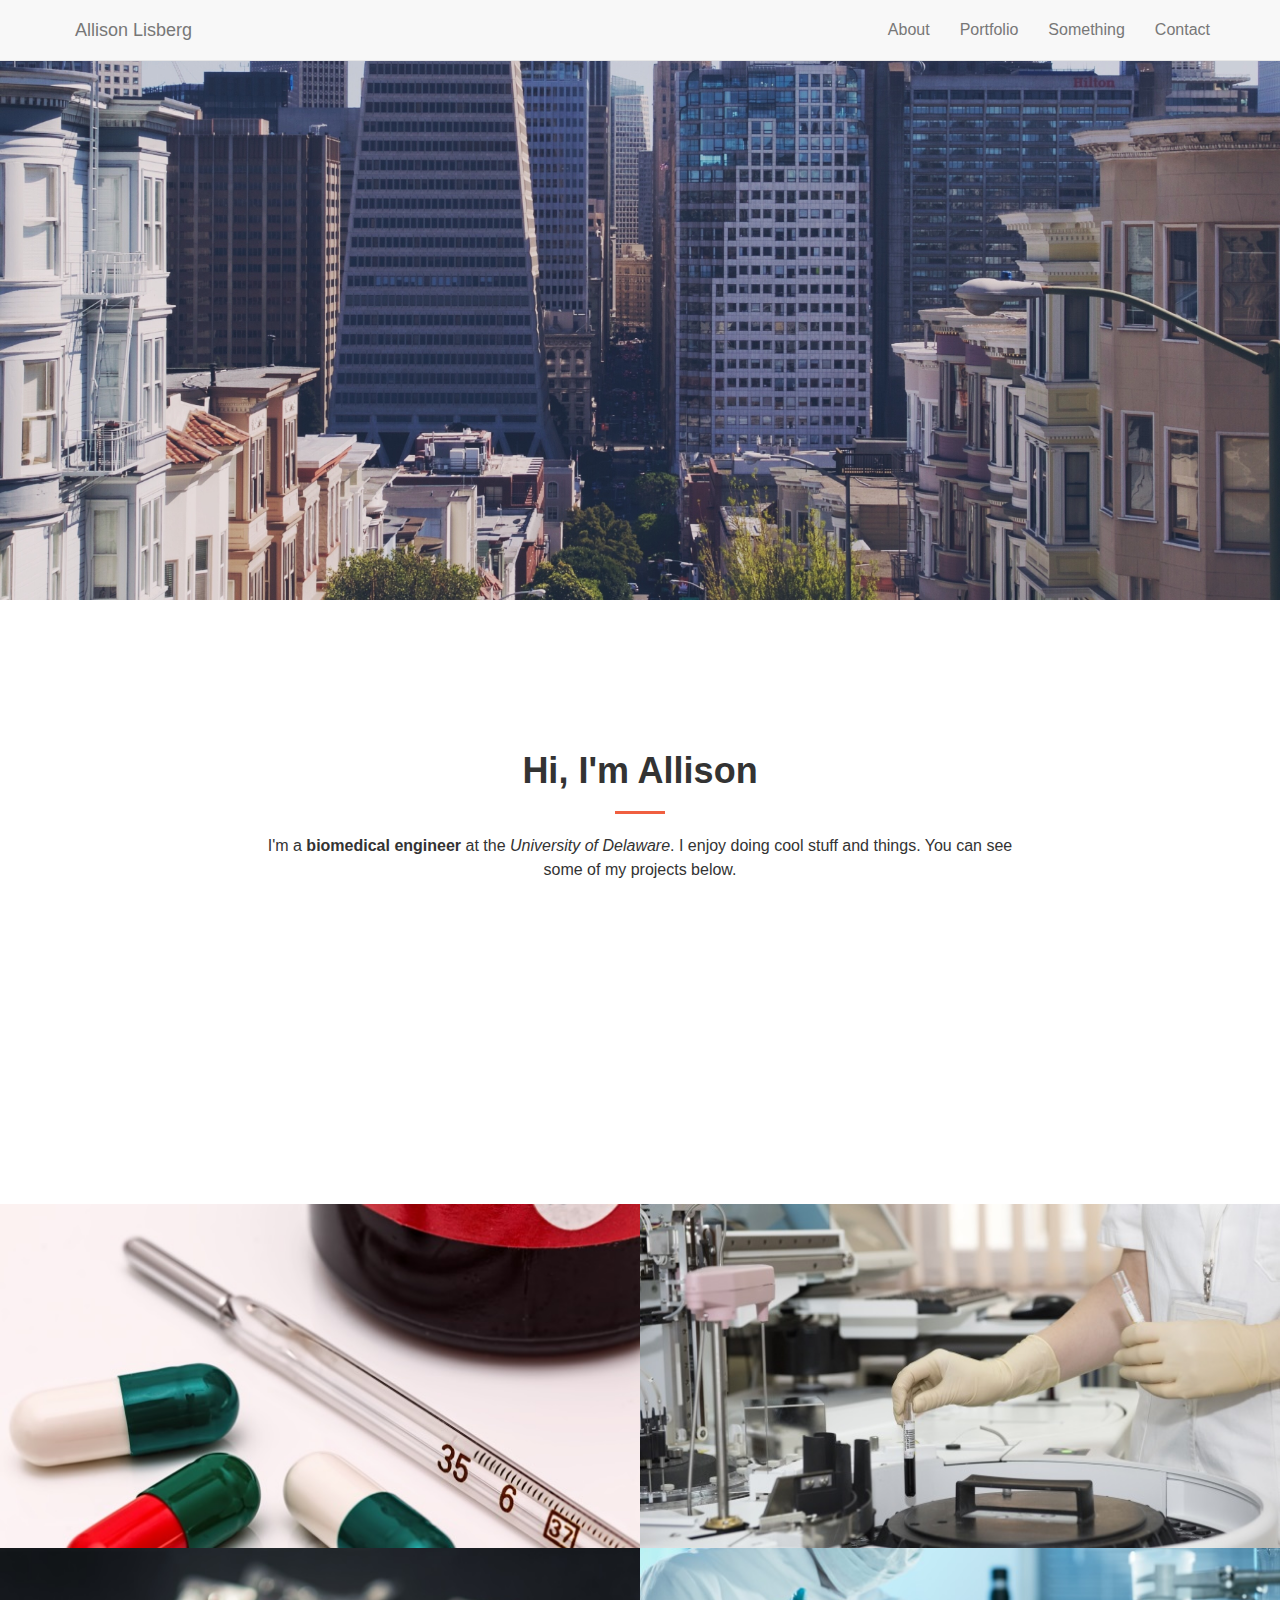
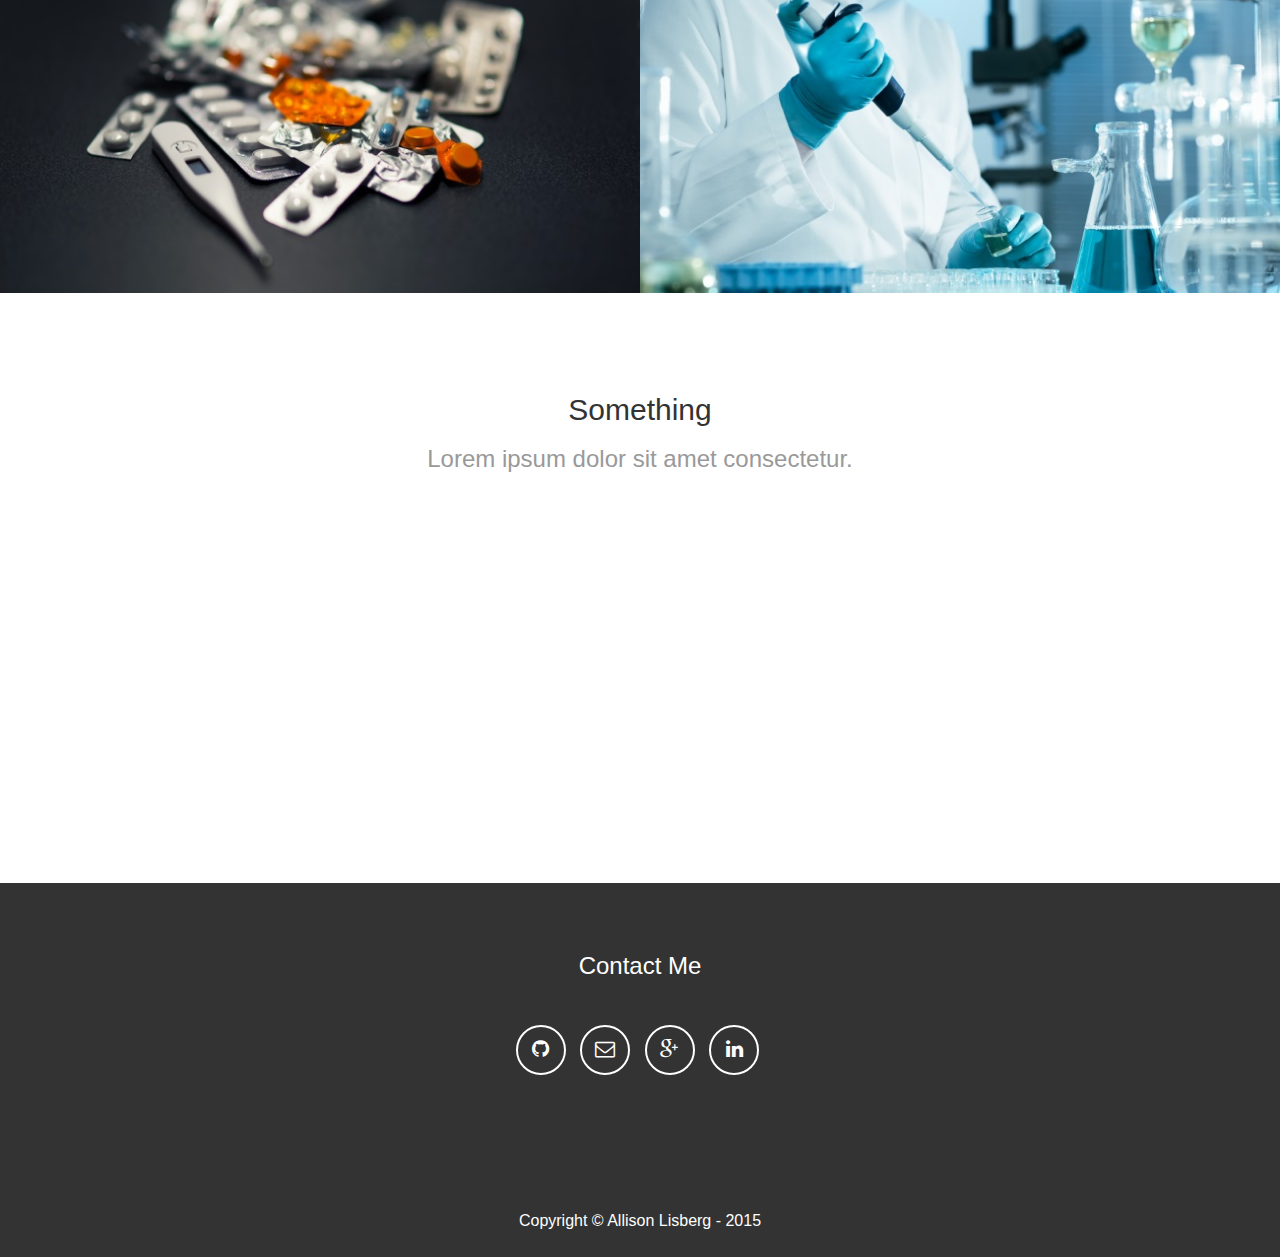
<file: index.html>
<!doctype html>
<!--[if lt IE 7]>      <html class="no-js lt-ie9 lt-ie8 lt-ie7"> <![endif]-->
<!--[if IE 7]>         <html class="no-js lt-ie9 lt-ie8"> <![endif]-->
<!--[if IE 8]>         <html class="no-js lt-ie9"> <![endif]-->
<!--[if gt IE 8]><!--> <html class="no-js"> <!--<![endif]-->
  <head>
    <meta charset="utf-8">
    <meta http-equiv="X-UA-Compatible" content="IE=edge">
    <base href="/">
    <title>Allison Lisberg</title>
    <meta name="description" content="">
    <meta name="viewport" content="width=device-width">
    <!-- Place favicon.ico and apple-touch-icon.png in the root directory -->
    <!-- build:css(client) app/vendor.css -->
      <!-- bower:css -->
      <link rel="stylesheet" href="bower_components/font-awesome/css/font-awesome.min.css" />
      <link rel="stylesheet" href="bower_components/bootstrap/dist/css/bootstrap.css" />
      <link rel="stylesheet" href="bower_components/angular-chart.js/dist/angular-chart.css" />
      <!-- endbower -->
    <!-- endbuild -->
    <!-- build:css({.tmp,client}) app/app.css -->
    <!--<link rel="stylesheet" href="assets/css/flatly.min.css">-->
    <link rel="stylesheet" href="app/app.css">
      <!-- injector:css -->
      <link rel="stylesheet" href="app/app.css">
      <link rel="stylesheet" href="app/main/main.css">
      <link rel="stylesheet" href="components/modal/modal.css">
      <link rel="stylesheet" href="components/header/header.css">
      <link rel="stylesheet" href="components/footer/footer.css">
      <!-- endinjector -->
    <!-- endbuild -->
  </head>
  <body ng-app="jaimino">
    <!--[if lt IE 7]>
      <p class="browsehappy">You are using an <strong>outdated</strong> browser. Please <a href="http://browsehappy.com/">upgrade your browser</a> to improve your experience.</p>
    <![endif]-->

    <!-- Add your site or application content here -->
    <div ui-view=""></div>

    <!-- Google Analytics: change UA-XXXXX-X to be your site's ID -->
    <script>
      (function(i,s,o,g,r,a,m){i['GoogleAnalyticsObject']=r;i[r]=i[r]||function(){
      (i[r].q=i[r].q||[]).push(arguments)},i[r].l=1*new Date();a=s.createElement(o),
      m=s.getElementsByTagName(o)[0];a.async=1;a.src=g;m.parentNode.insertBefore(a,m)
      })(window,document,'script','//www.google-analytics.com/analytics.js','ga');

      ga('create', 'UA-69275173-1', 'none');
      //ga('send', 'pageview');
    </script>

    <!--[if lt IE 9]>
    <script src="bower_components/es5-shim/es5-shim.js"></script>
    <script src="bower_components/json3/lib/json3.min.js"></script>
    <![endif]-->
    <!-- build:js({client,node_modules}) app/vendor.js -->
      <!-- bower:js -->
      <script src="bower_components/jquery/dist/jquery.js"></script>
      <script src="bower_components/angular/angular.js"></script>
      <script src="bower_components/angular-resource/angular-resource.js"></script>
      <script src="bower_components/angular-cookies/angular-cookies.js"></script>
      <script src="bower_components/angular-sanitize/angular-sanitize.js"></script>
      <script src="bower_components/angular-bootstrap/ui-bootstrap-tpls.js"></script>
      <script src="bower_components/lodash/dist/lodash.compat.js"></script>
      <script src="bower_components/angular-ui-router/release/angular-ui-router.js"></script>
      <script src="bower_components/Chart.js/Chart.js"></script>
      <script src="bower_components/angular-chart.js/dist/angular-chart.js"></script>
      <script src="bower_components/angulartics/dist/angulartics.min.js"></script>
      <script src="bower_components/angulartics-google/dist/angulartics-google.min.js"></script>
      <script src="bower_components/angular-scroll/angular-scroll.min.js"></script>
      <!-- endbower -->
    <!-- endbuild -->


  <!-- build:js({.tmp,client}) app/app.js -->

  <script src="app/app.js"></script>
    <!-- injector:js -->
    <script src="app/main/main.controller.js"></script>
    <script src="app/main/main.js"></script>
    <script src="components/projects/projects.service.js"></script>
    <script src="components/competitions/competitions.service.js"></script>
    <script src="components/animation/animation.controller.js"></script>
    <script src="components/navbar/navbar.controller.js"></script>
    <script src="components/header/header.controller.js"></script>
    <script src="components/title/title.controller.js"></script>
    <script src="components/footer/footer.controller.js"></script>
    <!-- endinjector -->
  <!-- endbuild -->
</body>
</html>
</file>
<file: bower_components/angular-chart.js/dist/angular-chart.css>
.chart-legend,
.bar-legend,
.line-legend,
.pie-legend,
.radar-legend,
.polararea-legend,
.doughnut-legend {
  list-style-type: none;
  margin-top: 5px;
  text-align: center;
  /* NOTE: Browsers automatically add 40px of padding-left to all lists, so we should offset that, otherwise the legend is off-center */
  -webkit-padding-start: 0;
  /* Webkit */
  -moz-padding-start: 0;
  /* Mozilla */
  padding-left: 0;
  /* IE (handles all cases, really, but we should also include the vendor-specific properties just to be safe) */
}
.chart-legend li,
.bar-legend li,
.line-legend li,
.pie-legend li,
.radar-legend li,
.polararea-legend li,
.doughnut-legend li {
  display: inline-block;
  white-space: nowrap;
  position: relative;
  margin-bottom: 4px;
  border-radius: 5px;
  padding: 2px 8px 2px 28px;
  font-size: smaller;
  cursor: default;
}
.chart-legend li span,
.bar-legend li span,
.line-legend li span,
.pie-legend li span,
.radar-legend li span,
.polararea-legend li span,
.doughnut-legend li span {
  display: block;
  position: absolute;
  left: 0;
  top: 0;
  width: 20px;
  height: 20px;
  border-radius: 5px;
}
</file>
<file: app/main/main.css>
#me-circle {
    margin-top:50px;
    width: 300px;
    height: 300px;
}

.transition-show-hide {
  padding:10px;
  border:1px solid black;
  background:white;
}


.transition-show-hide {
  -webkit-transition:all linear 0.5s;
  transition:all linear 0.5s;
}

.transition-show-hide {
  opacity:0;
}

/*!
 * Start Bootstrap - Creative Bootstrap Theme (http://startbootstrap.com)
 * Code licensed under the Apache License v2.0.
 * For details, see http://www.apache.org/licenses/LICENSE-2.0.
 */

html,
body {
    width: 100%;
    height: 100%;
}

body {
    font-family: Merriweather,'Helvetica Neue',Arial,sans-serif;
}

hr {
    max-width: 50px;
    border-color: #f05f40;
    border-width: 3px;
}

hr.light {
    border-color: #fff;
}

a {
    color: #f05f40;
    -webkit-transition: all .35s;
    -moz-transition: all .35s;
    transition: all .35s;
}

a:hover,
a:focus {
    color: #eb3812;
}

h1,
h2,
h3,
h4,
h5,
h6 {
    font-family: 'Open Sans','Helvetica Neue',Arial,sans-serif;
}

p {
    margin-bottom: 20px;
    font-size: 16px;
    line-height: 1.5;
}

.bg-primary {
    background-color: #f05f40;
}

.bg-dark {
    color: #fff;
    background-color: #222;
}

.text-faded {
    color: rgba(255,255,255,.7);
}

section {
    padding: 100px 0;
}

aside {
    padding: 50px 0;
}

.no-padding {
    padding: 0;
}

header {
    position: relative;
    width: 100%;
    min-height: auto;
    text-align: center;
    color: #fff;
    /*background-image: url(../img/header.jpg);*/
    background-position: center;
    -webkit-background-size: cover;
    -moz-background-size: cover;
    background-size: cover;
    -o-background-size: cover;
}

header .header-content {
    position: relative;
    width: 100%;
    padding: 100px 15px;
    text-align: center;
}

header .header-content .header-content-inner h1 {
    margin-top: 0;
    margin-bottom: 0;
    text-transform: uppercase;
    font-weight: 700;
}

header .header-content .header-content-inner hr {
    margin: 30px auto;
}

header .header-content .header-content-inner p {
    margin-bottom: 50px;
    font-size: 16px;
    font-weight: 300;
    color: rgba(255,255,255,.7);
}

@media(min-width:768px) {
    header {
        min-height: 100%;
    }

    header .header-content {
        position: absolute;
        top: 50%;
        padding: 0 50px;
        -webkit-transform: translateY(-50%);
        -ms-transform: translateY(-50%);
        transform: translateY(-50%);
    }

    header .header-content .header-content-inner {
        margin-right: auto;
        margin-left: auto;
        max-width: 1000px;
    }

    header .header-content .header-content-inner p {
        margin-right: auto;
        margin-left: auto;
        max-width: 80%;
        font-size: 18px;
    }
}

.section-heading {
    margin-top: 0;
}

.service-box {
    margin: 50px auto 0;
    max-width: 400px;
}

@media(min-width:992px) {
    .service-box {
        margin: 20px auto 0;
    }
}

.service-box p {
    margin-bottom: 0;
}

.portfolio-box {
    display: block;
    position: relative;
    margin: 0 auto;
    max-width: 650px;
}

.portfolio-box .portfolio-box-caption {
    display: block;
    position: absolute;
    bottom: 0;
    width: 100%;
    height: 100%;
    text-align: center;
    color: #fff;
    opacity: 0;
    background: rgba(240,95,64,.9);
    -webkit-transition: all .35s;
    -moz-transition: all .35s;
    transition: all .35s;
}

.portfolio-box .portfolio-box-caption .portfolio-box-caption-content {
    position: absolute;
    top: 50%;
    width: 100%;
    text-align: center;
    transform: translateY(-50%);
}

.portfolio-box .portfolio-box-caption .portfolio-box-caption-content .project-category,
.portfolio-box .portfolio-box-caption .portfolio-box-caption-content .project-name {
    padding: 0 15px;
    font-family: 'Open Sans','Helvetica Neue',Arial,sans-serif;
}

.portfolio-box .portfolio-box-caption .portfolio-box-caption-content .project-category {
    text-transform: uppercase;
    font-size: 14px;
    font-weight: 600;
}

.portfolio-box .portfolio-box-caption .portfolio-box-caption-content .project-name {
    font-size: 18px;
}

.portfolio-box:hover .portfolio-box-caption {
    opacity: 1;
}

@media(min-width:768px) {
    .portfolio-box .portfolio-box-caption .portfolio-box-caption-content .project-category {
        font-size: 16px;
    }

    .portfolio-box .portfolio-box-caption .portfolio-box-caption-content .project-name {
        font-size: 22px;
    }
}

.call-to-action h2 {
    margin: 0 auto 20px;
}

.text-primary {
    color: #f05f40;
}

.no-gutter > [class*=col-] {
    padding-right: 0;
    padding-left: 0;
}

.btn-default {
    border-color: #fff;
    color: #222;
    background-color: #fff;
    -webkit-transition: all .35s;
    -moz-transition: all .35s;
    transition: all .35s;
}

.btn-default:hover,
.btn-default:focus,
.btn-default.focus,
.btn-default:active,
.btn-default.active,
.open > .dropdown-toggle.btn-default {
    border-color: #ededed;
    color: #222;
    background-color: #f2f2f2;
}

.btn-default:active,
.btn-default.active,
.open > .dropdown-toggle.btn-default {
    background-image: none;
}

.btn-default.disabled,
.btn-default[disabled],
fieldset[disabled] .btn-default,
.btn-default.disabled:hover,
.btn-default[disabled]:hover,
fieldset[disabled] .btn-default:hover,
.btn-default.disabled:focus,
.btn-default[disabled]:focus,
fieldset[disabled] .btn-default:focus,
.btn-default.disabled.focus,
.btn-default[disabled].focus,
fieldset[disabled] .btn-default.focus,
.btn-default.disabled:active,
.btn-default[disabled]:active,
fieldset[disabled] .btn-default:active,
.btn-default.disabled.active,
.btn-default[disabled].active,
fieldset[disabled] .btn-default.active {
    border-color: #fff;
    background-color: #fff;
}

.btn-default .badge {
    color: #fff;
    background-color: #222;
}

.btn-primary {
    border-color: #f05f40;
    color: #fff;
    background-color: #f05f40;
    -webkit-transition: all .35s;
    -moz-transition: all .35s;
    transition: all .35s;
}

.btn-primary:hover,
.btn-primary:focus,
.btn-primary.focus,
.btn-primary:active,
.btn-primary.active,
.open > .dropdown-toggle.btn-primary {
    border-color: #ed431f;
    color: #fff;
    background-color: #ee4b28;
}

.btn-primary:active,
.btn-primary.active,
.open > .dropdown-toggle.btn-primary {
    background-image: none;
}

.btn-primary.disabled,
.btn-primary[disabled],
fieldset[disabled] .btn-primary,
.btn-primary.disabled:hover,
.btn-primary[disabled]:hover,
fieldset[disabled] .btn-primary:hover,
.btn-primary.disabled:focus,
.btn-primary[disabled]:focus,
fieldset[disabled] .btn-primary:focus,
.btn-primary.disabled.focus,
.btn-primary[disabled].focus,
fieldset[disabled] .btn-primary.focus,
.btn-primary.disabled:active,
.btn-primary[disabled]:active,
fieldset[disabled] .btn-primary:active,
.btn-primary.disabled.active,
.btn-primary[disabled].active,
fieldset[disabled] .btn-primary.active {
    border-color: #f05f40;
    background-color: #f05f40;
}

.btn-primary .badge {
    color: #f05f40;
    background-color: #fff;
}

.btn {
    border: 0;
    border-radius: 300px;
    text-transform: uppercase;
    font-family: 'Open Sans','Helvetica Neue',Arial,sans-serif;
    font-weight: 700;
}

.btn-xl {
    padding: 15px 30px;
}

::-moz-selection {
    text-shadow: none;
    color: #fff;
    background: #222;
}

::selection {
    text-shadow: none;
    color: #fff;
    background: #222;
}

img::selection {
    color: #fff;
    background: 0 0;
}

img::-moz-selection {
    color: #fff;
    background: 0 0;
}

body {
    webkit-tap-highlight-color: #222;
}
</file>
<file: components/modal/modal.css>
.modal-primary .modal-header,
.modal-info .modal-header,
.modal-success .modal-header,
.modal-warning .modal-header,
.modal-danger .modal-header {
  color: #fff;
  border-radius: 5px 5px 0 0;
}
.modal-primary .modal-header {
  background: #428bca;
}
.modal-info .modal-header {
  background: #5bc0de;
}
.modal-success .modal-header {
  background: #5cb85c;
}
.modal-warning .modal-header {
  background: #f0ad4e;
}
.modal-danger .modal-header {
  background: #d9534f;
}
</file>
<file: components/header/header.css>
#jumbo {
    margin-top:0px;
    padding-top:60px;
    background-image: url('../../assets/img/city.jpg');
    background-size: cover;
    padding:0px;
}

#jumbo-text-background {
    padding: 10px;
    background-color:black;
    opacity: 1.0;
    align: center;
}

#jumbo-text {
    color:white;
    opacity: 0.8;
}

#filter {
    padding:300px 0px 300px 0px;
    background-color:black;
    opacity:0;
}
</file>
<file: components/footer/footer.css>
footer {
    color: #fff;
    padding: 300px 0px 0px 0px;
}

footer h3 {
    margin-bottom: 30px;
}

footer .footer-above {
    padding: 50px 0px;
    background-color: #333;
}

footer .footer-col {
    margin-bottom: 50px;
}

footer .footer-below {
    padding: 25px 0;
    background-color: #333;
}

.btn-social {
    display: inline-block;
    width: 50px;
    height: 50px;
    border: 2px solid #fff;
    border-radius: 100%;
    text-align: center;
    font-size: 20px;
    line-height: 45px;
}

.btn:focus,
.btn:active,
.btn.active {
    outline: 0;
}

.scroll-top {
    z-index: 1049;
    position: fixed;
    right: 2%;
    bottom: 2%;
    width: 50px;
    height: 50px;
}

.scroll-top .btn {
    width: 50px;
    height: 50px;
    border-radius: 100%;
    font-size: 20px;
    line-height: 28px;
}

.scroll-top .btn:focus {
    outline: 0;
}

.btn-outline {
    margin-top: 15px;
    border: solid 2px #fff;
    font-size: 20px;
    color: #fff;
    background: 0 0;
    transition: all .3s ease-in-out;
}

.btn-outline:hover,
.btn-outline:focus,
.btn-outline:active,
.btn-outline.active {
    border: solid 2px #fff;
    color: #18bc9c;
    background: #fff;
}
</file>
<file: assets/css/flatly.min.css>
@import url("https://fonts.googleapis.com/css?family=Lato:400,700,400italic");/*!
 * bootswatch v3.3.5
 * Homepage: http://bootswatch.com
 * Copyright 2012-2015 Thomas Park
 * Licensed under MIT
 * Based on Bootstrap
*//*!
 * Bootstrap v3.3.5 (http://getbootstrap.com)
 * Copyright 2011-2015 Twitter, Inc.
 * Licensed under MIT (https://github.com/twbs/bootstrap/blob/master/LICENSE)
 *//*! normalize.css v3.0.3 | MIT License | github.com/necolas/normalize.css */html{font-family:sans-serif;-ms-text-size-adjust:100%;-webkit-text-size-adjust:100%}body{margin:0}article,aside,details,figcaption,figure,footer,header,hgroup,main,menu,nav,section,summary{display:block}audio,canvas,progress,video{display:inline-block;vertical-align:baseline}audio:not([controls]){display:none;height:0}[hidden],template{display:none}a{background-color:transparent}a:active,a:hover{outline:0}abbr[title]{border-bottom:1px dotted}b,strong{font-weight:bold}dfn{font-style:italic}h1{font-size:2em;margin:0.67em 0}mark{background:#ff0;color:#000}small{font-size:80%}sub,sup{font-size:75%;line-height:0;position:relative;vertical-align:baseline}sup{top:-0.5em}sub{bottom:-0.25em}img{border:0}svg:not(:root){overflow:hidden}figure{margin:1em 40px}hr{-webkit-box-sizing:content-box;-moz-box-sizing:content-box;box-sizing:content-box;height:0}pre{overflow:auto}code,kbd,pre,samp{font-family:monospace, monospace;font-size:1em}button,input,optgroup,select,textarea{color:inherit;font:inherit;margin:0}button{overflow:visible}button,select{text-transform:none}button,html input[type="button"],input[type="reset"],input[type="submit"]{-webkit-appearance:button;cursor:pointer}button[disabled],html input[disabled]{cursor:default}button::-moz-focus-inner,input::-moz-focus-inner{border:0;padding:0}input{line-height:normal}input[type="checkbox"],input[type="radio"]{-webkit-box-sizing:border-box;-moz-box-sizing:border-box;box-sizing:border-box;padding:0}input[type="number"]::-webkit-inner-spin-button,input[type="number"]::-webkit-outer-spin-button{height:auto}input[type="search"]{-webkit-appearance:textfield;-webkit-box-sizing:content-box;-moz-box-sizing:content-box;box-sizing:content-box}input[type="search"]::-webkit-search-cancel-button,input[type="search"]::-webkit-search-decoration{-webkit-appearance:none}fieldset{border:1px solid #c0c0c0;margin:0 2px;padding:0.35em 0.625em 0.75em}legend{border:0;padding:0}textarea{overflow:auto}optgroup{font-weight:bold}table{border-collapse:collapse;border-spacing:0}td,th{padding:0}/*! Source: https://github.com/h5bp/html5-boilerplate/blob/master/src/css/main.css */@media print{*,*:before,*:after{background:transparent !important;color:#000 !important;-webkit-box-shadow:none !important;box-shadow:none !important;text-shadow:none !important}a,a:visited{text-decoration:underline}a[href]:after{content:" (" attr(href) ")"}abbr[title]:after{content:" (" attr(title) ")"}a[href^="#"]:after,a[href^="javascript:"]:after{content:""}pre,blockquote{border:1px solid #999;page-break-inside:avoid}thead{display:table-header-group}tr,img{page-break-inside:avoid}img{max-width:100% !important}p,h2,h3{orphans:3;widows:3}h2,h3{page-break-after:avoid}.navbar{display:none}.btn>.caret,.dropup>.btn>.caret{border-top-color:#000 !important}.label{border:1px solid #000}.table{border-collapse:collapse !important}.table td,.table th{background-color:#fff !important}.table-bordered th,.table-bordered td{border:1px solid #ddd !important}}@font-face{font-family:'Glyphicons Halflings';src:url('../fonts/glyphicons-halflings-regular.eot');src:url('../fonts/glyphicons-halflings-regular.eot?#iefix') format('embedded-opentype'),url('../fonts/glyphicons-halflings-regular.woff2') format('woff2'),url('../fonts/glyphicons-halflings-regular.woff') format('woff'),url('../fonts/glyphicons-halflings-regular.ttf') format('truetype'),url('../fonts/glyphicons-halflings-regular.svg#glyphicons_halflingsregular') format('svg')}.glyphicon{position:relative;top:1px;display:inline-block;font-family:'Glyphicons Halflings';font-style:normal;font-weight:normal;line-height:1;-webkit-font-smoothing:antialiased;-moz-osx-font-smoothing:grayscale}.glyphicon-asterisk:before{content:"\2a"}.glyphicon-plus:before{content:"\2b"}.glyphicon-euro:before,.glyphicon-eur:before{content:"\20ac"}.glyphicon-minus:before{content:"\2212"}.glyphicon-cloud:before{content:"\2601"}.glyphicon-envelope:before{content:"\2709"}.glyphicon-pencil:before{content:"\270f"}.glyphicon-glass:before{content:"\e001"}.glyphicon-music:before{content:"\e002"}.glyphicon-search:before{content:"\e003"}.glyphicon-heart:before{content:"\e005"}.glyphicon-star:before{content:"\e006"}.glyphicon-star-empty:before{content:"\e007"}.glyphicon-user:before{content:"\e008"}.glyphicon-film:before{content:"\e009"}.glyphicon-th-large:before{content:"\e010"}.glyphicon-th:before{content:"\e011"}.glyphicon-th-list:before{content:"\e012"}.glyphicon-ok:before{content:"\e013"}.glyphicon-remove:before{content:"\e014"}.glyphicon-zoom-in:before{content:"\e015"}.glyphicon-zoom-out:before{content:"\e016"}.glyphicon-off:before{content:"\e017"}.glyphicon-signal:before{content:"\e018"}.glyphicon-cog:before{content:"\e019"}.glyphicon-trash:before{content:"\e020"}.glyphicon-home:before{content:"\e021"}.glyphicon-file:before{content:"\e022"}.glyphicon-time:before{content:"\e023"}.glyphicon-road:before{content:"\e024"}.glyphicon-download-alt:before{content:"\e025"}.glyphicon-download:before{content:"\e026"}.glyphicon-upload:before{content:"\e027"}.glyphicon-inbox:before{content:"\e028"}.glyphicon-play-circle:before{content:"\e029"}.glyphicon-repeat:before{content:"\e030"}.glyphicon-refresh:before{content:"\e031"}.glyphicon-list-alt:before{content:"\e032"}.glyphicon-lock:before{content:"\e033"}.glyphicon-flag:before{content:"\e034"}.glyphicon-headphones:before{content:"\e035"}.glyphicon-volume-off:before{content:"\e036"}.glyphicon-volume-down:before{content:"\e037"}.glyphicon-volume-up:before{content:"\e038"}.glyphicon-qrcode:before{content:"\e039"}.glyphicon-barcode:before{content:"\e040"}.glyphicon-tag:before{content:"\e041"}.glyphicon-tags:before{content:"\e042"}.glyphicon-book:before{content:"\e043"}.glyphicon-bookmark:before{content:"\e044"}.glyphicon-print:before{content:"\e045"}.glyphicon-camera:before{content:"\e046"}.glyphicon-font:before{content:"\e047"}.glyphicon-bold:before{content:"\e048"}.glyphicon-italic:before{content:"\e049"}.glyphicon-text-height:before{content:"\e050"}.glyphicon-text-width:before{content:"\e051"}.glyphicon-align-left:before{content:"\e052"}.glyphicon-align-center:before{content:"\e053"}.glyphicon-align-right:before{content:"\e054"}.glyphicon-align-justify:before{content:"\e055"}.glyphicon-list:before{content:"\e056"}.glyphicon-indent-left:before{content:"\e057"}.glyphicon-indent-right:before{content:"\e058"}.glyphicon-facetime-video:before{content:"\e059"}.glyphicon-picture:before{content:"\e060"}.glyphicon-map-marker:before{content:"\e062"}.glyphicon-adjust:before{content:"\e063"}.glyphicon-tint:before{content:"\e064"}.glyphicon-edit:before{content:"\e065"}.glyphicon-share:before{content:"\e066"}.glyphicon-check:before{content:"\e067"}.glyphicon-move:before{content:"\e068"}.glyphicon-step-backward:before{content:"\e069"}.glyphicon-fast-backward:before{content:"\e070"}.glyphicon-backward:before{content:"\e071"}.glyphicon-play:before{content:"\e072"}.glyphicon-pause:before{content:"\e073"}.glyphicon-stop:before{content:"\e074"}.glyphicon-forward:before{content:"\e075"}.glyphicon-fast-forward:before{content:"\e076"}.glyphicon-step-forward:before{content:"\e077"}.glyphicon-eject:before{content:"\e078"}.glyphicon-chevron-left:before{content:"\e079"}.glyphicon-chevron-right:before{content:"\e080"}.glyphicon-plus-sign:before{content:"\e081"}.glyphicon-minus-sign:before{content:"\e082"}.glyphicon-remove-sign:before{content:"\e083"}.glyphicon-ok-sign:before{content:"\e084"}.glyphicon-question-sign:before{content:"\e085"}.glyphicon-info-sign:before{content:"\e086"}.glyphicon-screenshot:before{content:"\e087"}.glyphicon-remove-circle:before{content:"\e088"}.glyphicon-ok-circle:before{content:"\e089"}.glyphicon-ban-circle:before{content:"\e090"}.glyphicon-arrow-left:before{content:"\e091"}.glyphicon-arrow-right:before{content:"\e092"}.glyphicon-arrow-up:before{content:"\e093"}.glyphicon-arrow-down:before{content:"\e094"}.glyphicon-share-alt:before{content:"\e095"}.glyphicon-resize-full:before{content:"\e096"}.glyphicon-resize-small:before{content:"\e097"}.glyphicon-exclamation-sign:before{content:"\e101"}.glyphicon-gift:before{content:"\e102"}.glyphicon-leaf:before{content:"\e103"}.glyphicon-fire:before{content:"\e104"}.glyphicon-eye-open:before{content:"\e105"}.glyphicon-eye-close:before{content:"\e106"}.glyphicon-warning-sign:before{content:"\e107"}.glyphicon-plane:before{content:"\e108"}.glyphicon-calendar:before{content:"\e109"}.glyphicon-random:before{content:"\e110"}.glyphicon-comment:before{content:"\e111"}.glyphicon-magnet:before{content:"\e112"}.glyphicon-chevron-up:before{content:"\e113"}.glyphicon-chevron-down:before{content:"\e114"}.glyphicon-retweet:before{content:"\e115"}.glyphicon-shopping-cart:before{content:"\e116"}.glyphicon-folder-close:before{content:"\e117"}.glyphicon-folder-open:before{content:"\e118"}.glyphicon-resize-vertical:before{content:"\e119"}.glyphicon-resize-horizontal:before{content:"\e120"}.glyphicon-hdd:before{content:"\e121"}.glyphicon-bullhorn:before{content:"\e122"}.glyphicon-bell:before{content:"\e123"}.glyphicon-certificate:before{content:"\e124"}.glyphicon-thumbs-up:before{content:"\e125"}.glyphicon-thumbs-down:before{content:"\e126"}.glyphicon-hand-right:before{content:"\e127"}.glyphicon-hand-left:before{content:"\e128"}.glyphicon-hand-up:before{content:"\e129"}.glyphicon-hand-down:before{content:"\e130"}.glyphicon-circle-arrow-right:before{content:"\e131"}.glyphicon-circle-arrow-left:before{content:"\e132"}.glyphicon-circle-arrow-up:before{content:"\e133"}.glyphicon-circle-arrow-down:before{content:"\e134"}.glyphicon-globe:before{content:"\e135"}.glyphicon-wrench:before{content:"\e136"}.glyphicon-tasks:before{content:"\e137"}.glyphicon-filter:before{content:"\e138"}.glyphicon-briefcase:before{content:"\e139"}.glyphicon-fullscreen:before{content:"\e140"}.glyphicon-dashboard:before{content:"\e141"}.glyphicon-paperclip:before{content:"\e142"}.glyphicon-heart-empty:before{content:"\e143"}.glyphicon-link:before{content:"\e144"}.glyphicon-phone:before{content:"\e145"}.glyphicon-pushpin:before{content:"\e146"}.glyphicon-usd:before{content:"\e148"}.glyphicon-gbp:before{content:"\e149"}.glyphicon-sort:before{content:"\e150"}.glyphicon-sort-by-alphabet:before{content:"\e151"}.glyphicon-sort-by-alphabet-alt:before{content:"\e152"}.glyphicon-sort-by-order:before{content:"\e153"}.glyphicon-sort-by-order-alt:before{content:"\e154"}.glyphicon-sort-by-attributes:before{content:"\e155"}.glyphicon-sort-by-attributes-alt:before{content:"\e156"}.glyphicon-unchecked:before{content:"\e157"}.glyphicon-expand:before{content:"\e158"}.glyphicon-collapse-down:before{content:"\e159"}.glyphicon-collapse-up:before{content:"\e160"}.glyphicon-log-in:before{content:"\e161"}.glyphicon-flash:before{content:"\e162"}.glyphicon-log-out:before{content:"\e163"}.glyphicon-new-window:before{content:"\e164"}.glyphicon-record:before{content:"\e165"}.glyphicon-save:before{content:"\e166"}.glyphicon-open:before{content:"\e167"}.glyphicon-saved:before{content:"\e168"}.glyphicon-import:before{content:"\e169"}.glyphicon-export:before{content:"\e170"}.glyphicon-send:before{content:"\e171"}.glyphicon-floppy-disk:before{content:"\e172"}.glyphicon-floppy-saved:before{content:"\e173"}.glyphicon-floppy-remove:before{content:"\e174"}.glyphicon-floppy-save:before{content:"\e175"}.glyphicon-floppy-open:before{content:"\e176"}.glyphicon-credit-card:before{content:"\e177"}.glyphicon-transfer:before{content:"\e178"}.glyphicon-cutlery:before{content:"\e179"}.glyphicon-header:before{content:"\e180"}.glyphicon-compressed:before{content:"\e181"}.glyphicon-earphone:before{content:"\e182"}.glyphicon-phone-alt:before{content:"\e183"}.glyphicon-tower:before{content:"\e184"}.glyphicon-stats:before{content:"\e185"}.glyphicon-sd-video:before{content:"\e186"}.glyphicon-hd-video:before{content:"\e187"}.glyphicon-subtitles:before{content:"\e188"}.glyphicon-sound-stereo:before{content:"\e189"}.glyphicon-sound-dolby:before{content:"\e190"}.glyphicon-sound-5-1:before{content:"\e191"}.glyphicon-sound-6-1:before{content:"\e192"}.glyphicon-sound-7-1:before{content:"\e193"}.glyphicon-copyright-mark:before{content:"\e194"}.glyphicon-registration-mark:before{content:"\e195"}.glyphicon-cloud-download:before{content:"\e197"}.glyphicon-cloud-upload:before{content:"\e198"}.glyphicon-tree-conifer:before{content:"\e199"}.glyphicon-tree-deciduous:before{content:"\e200"}.glyphicon-cd:before{content:"\e201"}.glyphicon-save-file:before{content:"\e202"}.glyphicon-open-file:before{content:"\e203"}.glyphicon-level-up:before{content:"\e204"}.glyphicon-copy:before{content:"\e205"}.glyphicon-paste:before{content:"\e206"}.glyphicon-alert:before{content:"\e209"}.glyphicon-equalizer:before{content:"\e210"}.glyphicon-king:before{content:"\e211"}.glyphicon-queen:before{content:"\e212"}.glyphicon-pawn:before{content:"\e213"}.glyphicon-bishop:before{content:"\e214"}.glyphicon-knight:before{content:"\e215"}.glyphicon-baby-formula:before{content:"\e216"}.glyphicon-tent:before{content:"\26fa"}.glyphicon-blackboard:before{content:"\e218"}.glyphicon-bed:before{content:"\e219"}.glyphicon-apple:before{content:"\f8ff"}.glyphicon-erase:before{content:"\e221"}.glyphicon-hourglass:before{content:"\231b"}.glyphicon-lamp:before{content:"\e223"}.glyphicon-duplicate:before{content:"\e224"}.glyphicon-piggy-bank:before{content:"\e225"}.glyphicon-scissors:before{content:"\e226"}.glyphicon-bitcoin:before{content:"\e227"}.glyphicon-btc:before{content:"\e227"}.glyphicon-xbt:before{content:"\e227"}.glyphicon-yen:before{content:"\00a5"}.glyphicon-jpy:before{content:"\00a5"}.glyphicon-ruble:before{content:"\20bd"}.glyphicon-rub:before{content:"\20bd"}.glyphicon-scale:before{content:"\e230"}.glyphicon-ice-lolly:before{content:"\e231"}.glyphicon-ice-lolly-tasted:before{content:"\e232"}.glyphicon-education:before{content:"\e233"}.glyphicon-option-horizontal:before{content:"\e234"}.glyphicon-option-vertical:before{content:"\e235"}.glyphicon-menu-hamburger:before{content:"\e236"}.glyphicon-modal-window:before{content:"\e237"}.glyphicon-oil:before{content:"\e238"}.glyphicon-grain:before{content:"\e239"}.glyphicon-sunglasses:before{content:"\e240"}.glyphicon-text-size:before{content:"\e241"}.glyphicon-text-color:before{content:"\e242"}.glyphicon-text-background:before{content:"\e243"}.glyphicon-object-align-top:before{content:"\e244"}.glyphicon-object-align-bottom:before{content:"\e245"}.glyphicon-object-align-horizontal:before{content:"\e246"}.glyphicon-object-align-left:before{content:"\e247"}.glyphicon-object-align-vertical:before{content:"\e248"}.glyphicon-object-align-right:before{content:"\e249"}.glyphicon-triangle-right:before{content:"\e250"}.glyphicon-triangle-left:before{content:"\e251"}.glyphicon-triangle-bottom:before{content:"\e252"}.glyphicon-triangle-top:before{content:"\e253"}.glyphicon-console:before{content:"\e254"}.glyphicon-superscript:before{content:"\e255"}.glyphicon-subscript:before{content:"\e256"}.glyphicon-menu-left:before{content:"\e257"}.glyphicon-menu-right:before{content:"\e258"}.glyphicon-menu-down:before{content:"\e259"}.glyphicon-menu-up:before{content:"\e260"}*{-webkit-box-sizing:border-box;-moz-box-sizing:border-box;box-sizing:border-box}*:before,*:after{-webkit-box-sizing:border-box;-moz-box-sizing:border-box;box-sizing:border-box}html{font-size:10px;-webkit-tap-highlight-color:rgba(0,0,0,0)}body{font-family:"Lato","Helvetica Neue",Helvetica,Arial,sans-serif;font-size:15px;line-height:1.42857143;color:#2c3e50;background-color:#ffffff}input,button,select,textarea{font-family:inherit;font-size:inherit;line-height:inherit}a{color:#18bc9c;text-decoration:none}a:hover,a:focus{color:#18bc9c;text-decoration:underline}a:focus{outline:thin dotted;outline:5px auto -webkit-focus-ring-color;outline-offset:-2px}figure{margin:0}img{vertical-align:middle}.img-responsive,.thumbnail>img,.thumbnail a>img,.carousel-inner>.item>img,.carousel-inner>.item>a>img{display:block;max-width:100%;height:auto}.img-rounded{border-radius:6px}.img-thumbnail{padding:4px;line-height:1.42857143;background-color:#ffffff;border:1px solid #ecf0f1;border-radius:4px;-webkit-transition:all .2s ease-in-out;-o-transition:all .2s ease-in-out;transition:all .2s ease-in-out;display:inline-block;max-width:100%;height:auto}.img-circle{border-radius:50%}hr{margin-top:21px;margin-bottom:21px;border:0;border-top:1px solid #ecf0f1}.sr-only{position:absolute;width:1px;height:1px;margin:-1px;padding:0;overflow:hidden;clip:rect(0, 0, 0, 0);border:0}.sr-only-focusable:active,.sr-only-focusable:focus{position:static;width:auto;height:auto;margin:0;overflow:visible;clip:auto}[role="button"]{cursor:pointer}h1,h2,h3,h4,h5,h6,.h1,.h2,.h3,.h4,.h5,.h6{font-family:"Lato","Helvetica Neue",Helvetica,Arial,sans-serif;font-weight:400;line-height:1.1;color:inherit}h1 small,h2 small,h3 small,h4 small,h5 small,h6 small,.h1 small,.h2 small,.h3 small,.h4 small,.h5 small,.h6 small,h1 .small,h2 .small,h3 .small,h4 .small,h5 .small,h6 .small,.h1 .small,.h2 .small,.h3 .small,.h4 .small,.h5 .small,.h6 .small{font-weight:normal;line-height:1;color:#b4bcc2}h1,.h1,h2,.h2,h3,.h3{margin-top:21px;margin-bottom:10.5px}h1 small,.h1 small,h2 small,.h2 small,h3 small,.h3 small,h1 .small,.h1 .small,h2 .small,.h2 .small,h3 .small,.h3 .small{font-size:65%}h4,.h4,h5,.h5,h6,.h6{margin-top:10.5px;margin-bottom:10.5px}h4 small,.h4 small,h5 small,.h5 small,h6 small,.h6 small,h4 .small,.h4 .small,h5 .small,.h5 .small,h6 .small,.h6 .small{font-size:75%}h1,.h1{font-size:39px}h2,.h2{font-size:32px}h3,.h3{font-size:26px}h4,.h4{font-size:19px}h5,.h5{font-size:15px}h6,.h6{font-size:13px}p{margin:0 0 10.5px}.lead{margin-bottom:21px;font-size:17px;font-weight:300;line-height:1.4}@media (min-width:768px){.lead{font-size:22.5px}}small,.small{font-size:86%}mark,.mark{background-color:#f39c12;padding:.2em}.text-left{text-align:left}.text-right{text-align:right}.text-center{text-align:center}.text-justify{text-align:justify}.text-nowrap{white-space:nowrap}.text-lowercase{text-transform:lowercase}.text-uppercase{text-transform:uppercase}.text-capitalize{text-transform:capitalize}.text-muted{color:#b4bcc2}.text-primary{color:#2c3e50}a.text-primary:hover,a.text-primary:focus{color:#1a242f}.text-success{color:#ffffff}a.text-success:hover,a.text-success:focus{color:#e6e6e6}.text-info{color:#ffffff}a.text-info:hover,a.text-info:focus{color:#e6e6e6}.text-warning{color:#ffffff}a.text-warning:hover,a.text-warning:focus{color:#e6e6e6}.text-danger{color:#ffffff}a.text-danger:hover,a.text-danger:focus{color:#e6e6e6}.bg-primary{color:#fff;background-color:#2c3e50}a.bg-primary:hover,a.bg-primary:focus{background-color:#1a242f}.bg-success{background-color:#18bc9c}a.bg-success:hover,a.bg-success:focus{background-color:#128f76}.bg-info{background-color:#3498db}a.bg-info:hover,a.bg-info:focus{background-color:#217dbb}.bg-warning{background-color:#f39c12}a.bg-warning:hover,a.bg-warning:focus{background-color:#c87f0a}.bg-danger{background-color:#e74c3c}a.bg-danger:hover,a.bg-danger:focus{background-color:#d62c1a}.page-header{padding-bottom:9.5px;margin:42px 0 21px;border-bottom:1px solid transparent}ul,ol{margin-top:0;margin-bottom:10.5px}ul ul,ol ul,ul ol,ol ol{margin-bottom:0}.list-unstyled{padding-left:0;list-style:none}.list-inline{padding-left:0;list-style:none;margin-left:-5px}.list-inline>li{display:inline-block;padding-left:5px;padding-right:5px}dl{margin-top:0;margin-bottom:21px}dt,dd{line-height:1.42857143}dt{font-weight:bold}dd{margin-left:0}@media (min-width:768px){.dl-horizontal dt{float:left;width:160px;clear:left;text-align:right;overflow:hidden;text-overflow:ellipsis;white-space:nowrap}.dl-horizontal dd{margin-left:180px}}abbr[title],abbr[data-original-title]{cursor:help;border-bottom:1px dotted #b4bcc2}.initialism{font-size:90%;text-transform:uppercase}blockquote{padding:10.5px 21px;margin:0 0 21px;font-size:18.75px;border-left:5px solid #ecf0f1}blockquote p:last-child,blockquote ul:last-child,blockquote ol:last-child{margin-bottom:0}blockquote footer,blockquote small,blockquote .small{display:block;font-size:80%;line-height:1.42857143;color:#b4bcc2}blockquote footer:before,blockquote small:before,blockquote .small:before{content:'\2014 \00A0'}.blockquote-reverse,blockquote.pull-right{padding-right:15px;padding-left:0;border-right:5px solid #ecf0f1;border-left:0;text-align:right}.blockquote-reverse footer:before,blockquote.pull-right footer:before,.blockquote-reverse small:before,blockquote.pull-right small:before,.blockquote-reverse .small:before,blockquote.pull-right .small:before{content:''}.blockquote-reverse footer:after,blockquote.pull-right footer:after,.blockquote-reverse small:after,blockquote.pull-right small:after,.blockquote-reverse .small:after,blockquote.pull-right .small:after{content:'\00A0 \2014'}address{margin-bottom:21px;font-style:normal;line-height:1.42857143}code,kbd,pre,samp{font-family:Menlo,Monaco,Consolas,"Courier New",monospace}code{padding:2px 4px;font-size:90%;color:#c7254e;background-color:#f9f2f4;border-radius:4px}kbd{padding:2px 4px;font-size:90%;color:#ffffff;background-color:#333333;border-radius:3px;-webkit-box-shadow:inset 0 -1px 0 rgba(0,0,0,0.25);box-shadow:inset 0 -1px 0 rgba(0,0,0,0.25)}kbd kbd{padding:0;font-size:100%;font-weight:bold;-webkit-box-shadow:none;box-shadow:none}pre{display:block;padding:10px;margin:0 0 10.5px;font-size:14px;line-height:1.42857143;word-break:break-all;word-wrap:break-word;color:#7b8a8b;background-color:#ecf0f1;border:1px solid #cccccc;border-radius:4px}pre code{padding:0;font-size:inherit;color:inherit;white-space:pre-wrap;background-color:transparent;border-radius:0}.pre-scrollable{max-height:340px;overflow-y:scroll}.container{margin-right:auto;margin-left:auto;padding-left:15px;padding-right:15px}@media (min-width:768px){.container{width:750px}}@media (min-width:992px){.container{width:970px}}@media (min-width:1200px){.container{width:1170px}}.container-fluid{margin-right:auto;margin-left:auto;padding-left:15px;padding-right:15px}.row{margin-left:-15px;margin-right:-15px}.col-xs-1,.col-sm-1,.col-md-1,.col-lg-1,.col-xs-2,.col-sm-2,.col-md-2,.col-lg-2,.col-xs-3,.col-sm-3,.col-md-3,.col-lg-3,.col-xs-4,.col-sm-4,.col-md-4,.col-lg-4,.col-xs-5,.col-sm-5,.col-md-5,.col-lg-5,.col-xs-6,.col-sm-6,.col-md-6,.col-lg-6,.col-xs-7,.col-sm-7,.col-md-7,.col-lg-7,.col-xs-8,.col-sm-8,.col-md-8,.col-lg-8,.col-xs-9,.col-sm-9,.col-md-9,.col-lg-9,.col-xs-10,.col-sm-10,.col-md-10,.col-lg-10,.col-xs-11,.col-sm-11,.col-md-11,.col-lg-11,.col-xs-12,.col-sm-12,.col-md-12,.col-lg-12{position:relative;min-height:1px;padding-left:15px;padding-right:15px}.col-xs-1,.col-xs-2,.col-xs-3,.col-xs-4,.col-xs-5,.col-xs-6,.col-xs-7,.col-xs-8,.col-xs-9,.col-xs-10,.col-xs-11,.col-xs-12{float:left}.col-xs-12{width:100%}.col-xs-11{width:91.66666667%}.col-xs-10{width:83.33333333%}.col-xs-9{width:75%}.col-xs-8{width:66.66666667%}.col-xs-7{width:58.33333333%}.col-xs-6{width:50%}.col-xs-5{width:41.66666667%}.col-xs-4{width:33.33333333%}.col-xs-3{width:25%}.col-xs-2{width:16.66666667%}.col-xs-1{width:8.33333333%}.col-xs-pull-12{right:100%}.col-xs-pull-11{right:91.66666667%}.col-xs-pull-10{right:83.33333333%}.col-xs-pull-9{right:75%}.col-xs-pull-8{right:66.66666667%}.col-xs-pull-7{right:58.33333333%}.col-xs-pull-6{right:50%}.col-xs-pull-5{right:41.66666667%}.col-xs-pull-4{right:33.33333333%}.col-xs-pull-3{right:25%}.col-xs-pull-2{right:16.66666667%}.col-xs-pull-1{right:8.33333333%}.col-xs-pull-0{right:auto}.col-xs-push-12{left:100%}.col-xs-push-11{left:91.66666667%}.col-xs-push-10{left:83.33333333%}.col-xs-push-9{left:75%}.col-xs-push-8{left:66.66666667%}.col-xs-push-7{left:58.33333333%}.col-xs-push-6{left:50%}.col-xs-push-5{left:41.66666667%}.col-xs-push-4{left:33.33333333%}.col-xs-push-3{left:25%}.col-xs-push-2{left:16.66666667%}.col-xs-push-1{left:8.33333333%}.col-xs-push-0{left:auto}.col-xs-offset-12{margin-left:100%}.col-xs-offset-11{margin-left:91.66666667%}.col-xs-offset-10{margin-left:83.33333333%}.col-xs-offset-9{margin-left:75%}.col-xs-offset-8{margin-left:66.66666667%}.col-xs-offset-7{margin-left:58.33333333%}.col-xs-offset-6{margin-left:50%}.col-xs-offset-5{margin-left:41.66666667%}.col-xs-offset-4{margin-left:33.33333333%}.col-xs-offset-3{margin-left:25%}.col-xs-offset-2{margin-left:16.66666667%}.col-xs-offset-1{margin-left:8.33333333%}.col-xs-offset-0{margin-left:0%}@media (min-width:768px){.col-sm-1,.col-sm-2,.col-sm-3,.col-sm-4,.col-sm-5,.col-sm-6,.col-sm-7,.col-sm-8,.col-sm-9,.col-sm-10,.col-sm-11,.col-sm-12{float:left}.col-sm-12{width:100%}.col-sm-11{width:91.66666667%}.col-sm-10{width:83.33333333%}.col-sm-9{width:75%}.col-sm-8{width:66.66666667%}.col-sm-7{width:58.33333333%}.col-sm-6{width:50%}.col-sm-5{width:41.66666667%}.col-sm-4{width:33.33333333%}.col-sm-3{width:25%}.col-sm-2{width:16.66666667%}.col-sm-1{width:8.33333333%}.col-sm-pull-12{right:100%}.col-sm-pull-11{right:91.66666667%}.col-sm-pull-10{right:83.33333333%}.col-sm-pull-9{right:75%}.col-sm-pull-8{right:66.66666667%}.col-sm-pull-7{right:58.33333333%}.col-sm-pull-6{right:50%}.col-sm-pull-5{right:41.66666667%}.col-sm-pull-4{right:33.33333333%}.col-sm-pull-3{right:25%}.col-sm-pull-2{right:16.66666667%}.col-sm-pull-1{right:8.33333333%}.col-sm-pull-0{right:auto}.col-sm-push-12{left:100%}.col-sm-push-11{left:91.66666667%}.col-sm-push-10{left:83.33333333%}.col-sm-push-9{left:75%}.col-sm-push-8{left:66.66666667%}.col-sm-push-7{left:58.33333333%}.col-sm-push-6{left:50%}.col-sm-push-5{left:41.66666667%}.col-sm-push-4{left:33.33333333%}.col-sm-push-3{left:25%}.col-sm-push-2{left:16.66666667%}.col-sm-push-1{left:8.33333333%}.col-sm-push-0{left:auto}.col-sm-offset-12{margin-left:100%}.col-sm-offset-11{margin-left:91.66666667%}.col-sm-offset-10{margin-left:83.33333333%}.col-sm-offset-9{margin-left:75%}.col-sm-offset-8{margin-left:66.66666667%}.col-sm-offset-7{margin-left:58.33333333%}.col-sm-offset-6{margin-left:50%}.col-sm-offset-5{margin-left:41.66666667%}.col-sm-offset-4{margin-left:33.33333333%}.col-sm-offset-3{margin-left:25%}.col-sm-offset-2{margin-left:16.66666667%}.col-sm-offset-1{margin-left:8.33333333%}.col-sm-offset-0{margin-left:0%}}@media (min-width:992px){.col-md-1,.col-md-2,.col-md-3,.col-md-4,.col-md-5,.col-md-6,.col-md-7,.col-md-8,.col-md-9,.col-md-10,.col-md-11,.col-md-12{float:left}.col-md-12{width:100%}.col-md-11{width:91.66666667%}.col-md-10{width:83.33333333%}.col-md-9{width:75%}.col-md-8{width:66.66666667%}.col-md-7{width:58.33333333%}.col-md-6{width:50%}.col-md-5{width:41.66666667%}.col-md-4{width:33.33333333%}.col-md-3{width:25%}.col-md-2{width:16.66666667%}.col-md-1{width:8.33333333%}.col-md-pull-12{right:100%}.col-md-pull-11{right:91.66666667%}.col-md-pull-10{right:83.33333333%}.col-md-pull-9{right:75%}.col-md-pull-8{right:66.66666667%}.col-md-pull-7{right:58.33333333%}.col-md-pull-6{right:50%}.col-md-pull-5{right:41.66666667%}.col-md-pull-4{right:33.33333333%}.col-md-pull-3{right:25%}.col-md-pull-2{right:16.66666667%}.col-md-pull-1{right:8.33333333%}.col-md-pull-0{right:auto}.col-md-push-12{left:100%}.col-md-push-11{left:91.66666667%}.col-md-push-10{left:83.33333333%}.col-md-push-9{left:75%}.col-md-push-8{left:66.66666667%}.col-md-push-7{left:58.33333333%}.col-md-push-6{left:50%}.col-md-push-5{left:41.66666667%}.col-md-push-4{left:33.33333333%}.col-md-push-3{left:25%}.col-md-push-2{left:16.66666667%}.col-md-push-1{left:8.33333333%}.col-md-push-0{left:auto}.col-md-offset-12{margin-left:100%}.col-md-offset-11{margin-left:91.66666667%}.col-md-offset-10{margin-left:83.33333333%}.col-md-offset-9{margin-left:75%}.col-md-offset-8{margin-left:66.66666667%}.col-md-offset-7{margin-left:58.33333333%}.col-md-offset-6{margin-left:50%}.col-md-offset-5{margin-left:41.66666667%}.col-md-offset-4{margin-left:33.33333333%}.col-md-offset-3{margin-left:25%}.col-md-offset-2{margin-left:16.66666667%}.col-md-offset-1{margin-left:8.33333333%}.col-md-offset-0{margin-left:0%}}@media (min-width:1200px){.col-lg-1,.col-lg-2,.col-lg-3,.col-lg-4,.col-lg-5,.col-lg-6,.col-lg-7,.col-lg-8,.col-lg-9,.col-lg-10,.col-lg-11,.col-lg-12{float:left}.col-lg-12{width:100%}.col-lg-11{width:91.66666667%}.col-lg-10{width:83.33333333%}.col-lg-9{width:75%}.col-lg-8{width:66.66666667%}.col-lg-7{width:58.33333333%}.col-lg-6{width:50%}.col-lg-5{width:41.66666667%}.col-lg-4{width:33.33333333%}.col-lg-3{width:25%}.col-lg-2{width:16.66666667%}.col-lg-1{width:8.33333333%}.col-lg-pull-12{right:100%}.col-lg-pull-11{right:91.66666667%}.col-lg-pull-10{right:83.33333333%}.col-lg-pull-9{right:75%}.col-lg-pull-8{right:66.66666667%}.col-lg-pull-7{right:58.33333333%}.col-lg-pull-6{right:50%}.col-lg-pull-5{right:41.66666667%}.col-lg-pull-4{right:33.33333333%}.col-lg-pull-3{right:25%}.col-lg-pull-2{right:16.66666667%}.col-lg-pull-1{right:8.33333333%}.col-lg-pull-0{right:auto}.col-lg-push-12{left:100%}.col-lg-push-11{left:91.66666667%}.col-lg-push-10{left:83.33333333%}.col-lg-push-9{left:75%}.col-lg-push-8{left:66.66666667%}.col-lg-push-7{left:58.33333333%}.col-lg-push-6{left:50%}.col-lg-push-5{left:41.66666667%}.col-lg-push-4{left:33.33333333%}.col-lg-push-3{left:25%}.col-lg-push-2{left:16.66666667%}.col-lg-push-1{left:8.33333333%}.col-lg-push-0{left:auto}.col-lg-offset-12{margin-left:100%}.col-lg-offset-11{margin-left:91.66666667%}.col-lg-offset-10{margin-left:83.33333333%}.col-lg-offset-9{margin-left:75%}.col-lg-offset-8{margin-left:66.66666667%}.col-lg-offset-7{margin-left:58.33333333%}.col-lg-offset-6{margin-left:50%}.col-lg-offset-5{margin-left:41.66666667%}.col-lg-offset-4{margin-left:33.33333333%}.col-lg-offset-3{margin-left:25%}.col-lg-offset-2{margin-left:16.66666667%}.col-lg-offset-1{margin-left:8.33333333%}.col-lg-offset-0{margin-left:0%}}table{background-color:transparent}caption{padding-top:8px;padding-bottom:8px;color:#b4bcc2;text-align:left}th{text-align:left}.table{width:100%;max-width:100%;margin-bottom:21px}.table>thead>tr>th,.table>tbody>tr>th,.table>tfoot>tr>th,.table>thead>tr>td,.table>tbody>tr>td,.table>tfoot>tr>td{padding:8px;line-height:1.42857143;vertical-align:top;border-top:1px solid #ecf0f1}.table>thead>tr>th{vertical-align:bottom;border-bottom:2px solid #ecf0f1}.table>caption+thead>tr:first-child>th,.table>colgroup+thead>tr:first-child>th,.table>thead:first-child>tr:first-child>th,.table>caption+thead>tr:first-child>td,.table>colgroup+thead>tr:first-child>td,.table>thead:first-child>tr:first-child>td{border-top:0}.table>tbody+tbody{border-top:2px solid #ecf0f1}.table .table{background-color:#ffffff}.table-condensed>thead>tr>th,.table-condensed>tbody>tr>th,.table-condensed>tfoot>tr>th,.table-condensed>thead>tr>td,.table-condensed>tbody>tr>td,.table-condensed>tfoot>tr>td{padding:5px}.table-bordered{border:1px solid #ecf0f1}.table-bordered>thead>tr>th,.table-bordered>tbody>tr>th,.table-bordered>tfoot>tr>th,.table-bordered>thead>tr>td,.table-bordered>tbody>tr>td,.table-bordered>tfoot>tr>td{border:1px solid #ecf0f1}.table-bordered>thead>tr>th,.table-bordered>thead>tr>td{border-bottom-width:2px}.table-striped>tbody>tr:nth-of-type(odd){background-color:#f9f9f9}.table-hover>tbody>tr:hover{background-color:#ecf0f1}table col[class*="col-"]{position:static;float:none;display:table-column}table td[class*="col-"],table th[class*="col-"]{position:static;float:none;display:table-cell}.table>thead>tr>td.active,.table>tbody>tr>td.active,.table>tfoot>tr>td.active,.table>thead>tr>th.active,.table>tbody>tr>th.active,.table>tfoot>tr>th.active,.table>thead>tr.active>td,.table>tbody>tr.active>td,.table>tfoot>tr.active>td,.table>thead>tr.active>th,.table>tbody>tr.active>th,.table>tfoot>tr.active>th{background-color:#ecf0f1}.table-hover>tbody>tr>td.active:hover,.table-hover>tbody>tr>th.active:hover,.table-hover>tbody>tr.active:hover>td,.table-hover>tbody>tr:hover>.active,.table-hover>tbody>tr.active:hover>th{background-color:#dde4e6}.table>thead>tr>td.success,.table>tbody>tr>td.success,.table>tfoot>tr>td.success,.table>thead>tr>th.success,.table>tbody>tr>th.success,.table>tfoot>tr>th.success,.table>thead>tr.success>td,.table>tbody>tr.success>td,.table>tfoot>tr.success>td,.table>thead>tr.success>th,.table>tbody>tr.success>th,.table>tfoot>tr.success>th{background-color:#18bc9c}.table-hover>tbody>tr>td.success:hover,.table-hover>tbody>tr>th.success:hover,.table-hover>tbody>tr.success:hover>td,.table-hover>tbody>tr:hover>.success,.table-hover>tbody>tr.success:hover>th{background-color:#15a589}.table>thead>tr>td.info,.table>tbody>tr>td.info,.table>tfoot>tr>td.info,.table>thead>tr>th.info,.table>tbody>tr>th.info,.table>tfoot>tr>th.info,.table>thead>tr.info>td,.table>tbody>tr.info>td,.table>tfoot>tr.info>td,.table>thead>tr.info>th,.table>tbody>tr.info>th,.table>tfoot>tr.info>th{background-color:#3498db}.table-hover>tbody>tr>td.info:hover,.table-hover>tbody>tr>th.info:hover,.table-hover>tbody>tr.info:hover>td,.table-hover>tbody>tr:hover>.info,.table-hover>tbody>tr.info:hover>th{background-color:#258cd1}.table>thead>tr>td.warning,.table>tbody>tr>td.warning,.table>tfoot>tr>td.warning,.table>thead>tr>th.warning,.table>tbody>tr>th.warning,.table>tfoot>tr>th.warning,.table>thead>tr.warning>td,.table>tbody>tr.warning>td,.table>tfoot>tr.warning>td,.table>thead>tr.warning>th,.table>tbody>tr.warning>th,.table>tfoot>tr.warning>th{background-color:#f39c12}.table-hover>tbody>tr>td.warning:hover,.table-hover>tbody>tr>th.warning:hover,.table-hover>tbody>tr.warning:hover>td,.table-hover>tbody>tr:hover>.warning,.table-hover>tbody>tr.warning:hover>th{background-color:#e08e0b}.table>thead>tr>td.danger,.table>tbody>tr>td.danger,.table>tfoot>tr>td.danger,.table>thead>tr>th.danger,.table>tbody>tr>th.danger,.table>tfoot>tr>th.danger,.table>thead>tr.danger>td,.table>tbody>tr.danger>td,.table>tfoot>tr.danger>td,.table>thead>tr.danger>th,.table>tbody>tr.danger>th,.table>tfoot>tr.danger>th{background-color:#e74c3c}.table-hover>tbody>tr>td.danger:hover,.table-hover>tbody>tr>th.danger:hover,.table-hover>tbody>tr.danger:hover>td,.table-hover>tbody>tr:hover>.danger,.table-hover>tbody>tr.danger:hover>th{background-color:#e43725}.table-responsive{overflow-x:auto;min-height:0.01%}@media screen and (max-width:767px){.table-responsive{width:100%;margin-bottom:15.75px;overflow-y:hidden;-ms-overflow-style:-ms-autohiding-scrollbar;border:1px solid #ecf0f1}.table-responsive>.table{margin-bottom:0}.table-responsive>.table>thead>tr>th,.table-responsive>.table>tbody>tr>th,.table-responsive>.table>tfoot>tr>th,.table-responsive>.table>thead>tr>td,.table-responsive>.table>tbody>tr>td,.table-responsive>.table>tfoot>tr>td{white-space:nowrap}.table-responsive>.table-bordered{border:0}.table-responsive>.table-bordered>thead>tr>th:first-child,.table-responsive>.table-bordered>tbody>tr>th:first-child,.table-responsive>.table-bordered>tfoot>tr>th:first-child,.table-responsive>.table-bordered>thead>tr>td:first-child,.table-responsive>.table-bordered>tbody>tr>td:first-child,.table-responsive>.table-bordered>tfoot>tr>td:first-child{border-left:0}.table-responsive>.table-bordered>thead>tr>th:last-child,.table-responsive>.table-bordered>tbody>tr>th:last-child,.table-responsive>.table-bordered>tfoot>tr>th:last-child,.table-responsive>.table-bordered>thead>tr>td:last-child,.table-responsive>.table-bordered>tbody>tr>td:last-child,.table-responsive>.table-bordered>tfoot>tr>td:last-child{border-right:0}.table-responsive>.table-bordered>tbody>tr:last-child>th,.table-responsive>.table-bordered>tfoot>tr:last-child>th,.table-responsive>.table-bordered>tbody>tr:last-child>td,.table-responsive>.table-bordered>tfoot>tr:last-child>td{border-bottom:0}}fieldset{padding:0;margin:0;border:0;min-width:0}legend{display:block;width:100%;padding:0;margin-bottom:21px;font-size:22.5px;line-height:inherit;color:#2c3e50;border:0;border-bottom:1px solid transparent}label{display:inline-block;max-width:100%;margin-bottom:5px;font-weight:bold}input[type="search"]{-webkit-box-sizing:border-box;-moz-box-sizing:border-box;box-sizing:border-box}input[type="radio"],input[type="checkbox"]{margin:4px 0 0;margin-top:1px \9;line-height:normal}input[type="file"]{display:block}input[type="range"]{display:block;width:100%}select[multiple],select[size]{height:auto}input[type="file"]:focus,input[type="radio"]:focus,input[type="checkbox"]:focus{outline:thin dotted;outline:5px auto -webkit-focus-ring-color;outline-offset:-2px}output{display:block;padding-top:11px;font-size:15px;line-height:1.42857143;color:#2c3e50}.form-control{display:block;width:100%;height:45px;padding:10px 15px;font-size:15px;line-height:1.42857143;color:#2c3e50;background-color:#ffffff;background-image:none;border:1px solid #dce4ec;border-radius:4px;-webkit-box-shadow:inset 0 1px 1px rgba(0,0,0,0.075);box-shadow:inset 0 1px 1px rgba(0,0,0,0.075);-webkit-transition:border-color ease-in-out .15s,-webkit-box-shadow ease-in-out .15s;-o-transition:border-color ease-in-out .15s,box-shadow ease-in-out .15s;transition:border-color ease-in-out .15s,box-shadow ease-in-out .15s}.form-control:focus{border-color:#2c3e50;outline:0;-webkit-box-shadow:inset 0 1px 1px rgba(0,0,0,0.075),0 0 8px rgba(44,62,80,0.6);box-shadow:inset 0 1px 1px rgba(0,0,0,0.075),0 0 8px rgba(44,62,80,0.6)}.form-control::-moz-placeholder{color:#acb6c0;opacity:1}.form-control:-ms-input-placeholder{color:#acb6c0}.form-control::-webkit-input-placeholder{color:#acb6c0}.form-control[disabled],.form-control[readonly],fieldset[disabled] .form-control{background-color:#ecf0f1;opacity:1}.form-control[disabled],fieldset[disabled] .form-control{cursor:not-allowed}textarea.form-control{height:auto}input[type="search"]{-webkit-appearance:none}@media screen and (-webkit-min-device-pixel-ratio:0){input[type="date"].form-control,input[type="time"].form-control,input[type="datetime-local"].form-control,input[type="month"].form-control{line-height:45px}input[type="date"].input-sm,input[type="time"].input-sm,input[type="datetime-local"].input-sm,input[type="month"].input-sm,.input-group-sm input[type="date"],.input-group-sm input[type="time"],.input-group-sm input[type="datetime-local"],.input-group-sm input[type="month"]{line-height:35px}input[type="date"].input-lg,input[type="time"].input-lg,input[type="datetime-local"].input-lg,input[type="month"].input-lg,.input-group-lg input[type="date"],.input-group-lg input[type="time"],.input-group-lg input[type="datetime-local"],.input-group-lg input[type="month"]{line-height:66px}}.form-group{margin-bottom:15px}.radio,.checkbox{position:relative;display:block;margin-top:10px;margin-bottom:10px}.radio label,.checkbox label{min-height:21px;padding-left:20px;margin-bottom:0;font-weight:normal;cursor:pointer}.radio input[type="radio"],.radio-inline input[type="radio"],.checkbox input[type="checkbox"],.checkbox-inline input[type="checkbox"]{position:absolute;margin-left:-20px;margin-top:4px \9}.radio+.radio,.checkbox+.checkbox{margin-top:-5px}.radio-inline,.checkbox-inline{position:relative;display:inline-block;padding-left:20px;margin-bottom:0;vertical-align:middle;font-weight:normal;cursor:pointer}.radio-inline+.radio-inline,.checkbox-inline+.checkbox-inline{margin-top:0;margin-left:10px}input[type="radio"][disabled],input[type="checkbox"][disabled],input[type="radio"].disabled,input[type="checkbox"].disabled,fieldset[disabled] input[type="radio"],fieldset[disabled] input[type="checkbox"]{cursor:not-allowed}.radio-inline.disabled,.checkbox-inline.disabled,fieldset[disabled] .radio-inline,fieldset[disabled] .checkbox-inline{cursor:not-allowed}.radio.disabled label,.checkbox.disabled label,fieldset[disabled] .radio label,fieldset[disabled] .checkbox label{cursor:not-allowed}.form-control-static{padding-top:11px;padding-bottom:11px;margin-bottom:0;min-height:36px}.form-control-static.input-lg,.form-control-static.input-sm{padding-left:0;padding-right:0}.input-sm{height:35px;padding:6px 9px;font-size:13px;line-height:1.5;border-radius:3px}select.input-sm{height:35px;line-height:35px}textarea.input-sm,select[multiple].input-sm{height:auto}.form-group-sm .form-control{height:35px;padding:6px 9px;font-size:13px;line-height:1.5;border-radius:3px}.form-group-sm select.form-control{height:35px;line-height:35px}.form-group-sm textarea.form-control,.form-group-sm select[multiple].form-control{height:auto}.form-group-sm .form-control-static{height:35px;min-height:34px;padding:7px 9px;font-size:13px;line-height:1.5}.input-lg{height:66px;padding:18px 27px;font-size:19px;line-height:1.3333333;border-radius:6px}select.input-lg{height:66px;line-height:66px}textarea.input-lg,select[multiple].input-lg{height:auto}.form-group-lg .form-control{height:66px;padding:18px 27px;font-size:19px;line-height:1.3333333;border-radius:6px}.form-group-lg select.form-control{height:66px;line-height:66px}.form-group-lg textarea.form-control,.form-group-lg select[multiple].form-control{height:auto}.form-group-lg .form-control-static{height:66px;min-height:40px;padding:19px 27px;font-size:19px;line-height:1.3333333}.has-feedback{position:relative}.has-feedback .form-control{padding-right:56.25px}.form-control-feedback{position:absolute;top:0;right:0;z-index:2;display:block;width:45px;height:45px;line-height:45px;text-align:center;pointer-events:none}.input-lg+.form-control-feedback,.input-group-lg+.form-control-feedback,.form-group-lg .form-control+.form-control-feedback{width:66px;height:66px;line-height:66px}.input-sm+.form-control-feedback,.input-group-sm+.form-control-feedback,.form-group-sm .form-control+.form-control-feedback{width:35px;height:35px;line-height:35px}.has-success .help-block,.has-success .control-label,.has-success .radio,.has-success .checkbox,.has-success .radio-inline,.has-success .checkbox-inline,.has-success.radio label,.has-success.checkbox label,.has-success.radio-inline label,.has-success.checkbox-inline label{color:#ffffff}.has-success .form-control{border-color:#ffffff;-webkit-box-shadow:inset 0 1px 1px rgba(0,0,0,0.075);box-shadow:inset 0 1px 1px rgba(0,0,0,0.075)}.has-success .form-control:focus{border-color:#e6e6e6;-webkit-box-shadow:inset 0 1px 1px rgba(0,0,0,0.075),0 0 6px #fff;box-shadow:inset 0 1px 1px rgba(0,0,0,0.075),0 0 6px #fff}.has-success .input-group-addon{color:#ffffff;border-color:#ffffff;background-color:#18bc9c}.has-success .form-control-feedback{color:#ffffff}.has-warning .help-block,.has-warning .control-label,.has-warning .radio,.has-warning .checkbox,.has-warning .radio-inline,.has-warning .checkbox-inline,.has-warning.radio label,.has-warning.checkbox label,.has-warning.radio-inline label,.has-warning.checkbox-inline label{color:#ffffff}.has-warning .form-control{border-color:#ffffff;-webkit-box-shadow:inset 0 1px 1px rgba(0,0,0,0.075);box-shadow:inset 0 1px 1px rgba(0,0,0,0.075)}.has-warning .form-control:focus{border-color:#e6e6e6;-webkit-box-shadow:inset 0 1px 1px rgba(0,0,0,0.075),0 0 6px #fff;box-shadow:inset 0 1px 1px rgba(0,0,0,0.075),0 0 6px #fff}.has-warning .input-group-addon{color:#ffffff;border-color:#ffffff;background-color:#f39c12}.has-warning .form-control-feedback{color:#ffffff}.has-error .help-block,.has-error .control-label,.has-error .radio,.has-error .checkbox,.has-error .radio-inline,.has-error .checkbox-inline,.has-error.radio label,.has-error.checkbox label,.has-error.radio-inline label,.has-error.checkbox-inline label{color:#ffffff}.has-error .form-control{border-color:#ffffff;-webkit-box-shadow:inset 0 1px 1px rgba(0,0,0,0.075);box-shadow:inset 0 1px 1px rgba(0,0,0,0.075)}.has-error .form-control:focus{border-color:#e6e6e6;-webkit-box-shadow:inset 0 1px 1px rgba(0,0,0,0.075),0 0 6px #fff;box-shadow:inset 0 1px 1px rgba(0,0,0,0.075),0 0 6px #fff}.has-error .input-group-addon{color:#ffffff;border-color:#ffffff;background-color:#e74c3c}.has-error .form-control-feedback{color:#ffffff}.has-feedback label~.form-control-feedback{top:26px}.has-feedback label.sr-only~.form-control-feedback{top:0}.help-block{display:block;margin-top:5px;margin-bottom:10px;color:#597ea2}@media (min-width:768px){.form-inline .form-group{display:inline-block;margin-bottom:0;vertical-align:middle}.form-inline .form-control{display:inline-block;width:auto;vertical-align:middle}.form-inline .form-control-static{display:inline-block}.form-inline .input-group{display:inline-table;vertical-align:middle}.form-inline .input-group .input-group-addon,.form-inline .input-group .input-group-btn,.form-inline .input-group .form-control{width:auto}.form-inline .input-group>.form-control{width:100%}.form-inline .control-label{margin-bottom:0;vertical-align:middle}.form-inline .radio,.form-inline .checkbox{display:inline-block;margin-top:0;margin-bottom:0;vertical-align:middle}.form-inline .radio label,.form-inline .checkbox label{padding-left:0}.form-inline .radio input[type="radio"],.form-inline .checkbox input[type="checkbox"]{position:relative;margin-left:0}.form-inline .has-feedback .form-control-feedback{top:0}}.form-horizontal .radio,.form-horizontal .checkbox,.form-horizontal .radio-inline,.form-horizontal .checkbox-inline{margin-top:0;margin-bottom:0;padding-top:11px}.form-horizontal .radio,.form-horizontal .checkbox{min-height:32px}.form-horizontal .form-group{margin-left:-15px;margin-right:-15px}@media (min-width:768px){.form-horizontal .control-label{text-align:right;margin-bottom:0;padding-top:11px}}.form-horizontal .has-feedback .form-control-feedback{right:15px}@media (min-width:768px){.form-horizontal .form-group-lg .control-label{padding-top:24.9999994px;font-size:19px}}@media (min-width:768px){.form-horizontal .form-group-sm .control-label{padding-top:7px;font-size:13px}}.btn{display:inline-block;margin-bottom:0;font-weight:normal;text-align:center;vertical-align:middle;-ms-touch-action:manipulation;touch-action:manipulation;cursor:pointer;background-image:none;border:1px solid transparent;white-space:nowrap;padding:10px 15px;font-size:15px;line-height:1.42857143;border-radius:4px;-webkit-user-select:none;-moz-user-select:none;-ms-user-select:none;user-select:none}.btn:focus,.btn:active:focus,.btn.active:focus,.btn.focus,.btn:active.focus,.btn.active.focus{outline:thin dotted;outline:5px auto -webkit-focus-ring-color;outline-offset:-2px}.btn:hover,.btn:focus,.btn.focus{color:#ffffff;text-decoration:none}.btn:active,.btn.active{outline:0;background-image:none;-webkit-box-shadow:inset 0 3px 5px rgba(0,0,0,0.125);box-shadow:inset 0 3px 5px rgba(0,0,0,0.125)}.btn.disabled,.btn[disabled],fieldset[disabled] .btn{cursor:not-allowed;opacity:0.65;filter:alpha(opacity=65);-webkit-box-shadow:none;box-shadow:none}a.btn.disabled,fieldset[disabled] a.btn{pointer-events:none}.btn-default{color:#ffffff;background-color:#95a5a6;border-color:#95a5a6}.btn-default:focus,.btn-default.focus{color:#ffffff;background-color:#798d8f;border-color:#566566}.btn-default:hover{color:#ffffff;background-color:#798d8f;border-color:#74898a}.btn-default:active,.btn-default.active,.open>.dropdown-toggle.btn-default{color:#ffffff;background-color:#798d8f;border-color:#74898a}.btn-default:active:hover,.btn-default.active:hover,.open>.dropdown-toggle.btn-default:hover,.btn-default:active:focus,.btn-default.active:focus,.open>.dropdown-toggle.btn-default:focus,.btn-default:active.focus,.btn-default.active.focus,.open>.dropdown-toggle.btn-default.focus{color:#ffffff;background-color:#687b7c;border-color:#566566}.btn-default:active,.btn-default.active,.open>.dropdown-toggle.btn-default{background-image:none}.btn-default.disabled,.btn-default[disabled],fieldset[disabled] .btn-default,.btn-default.disabled:hover,.btn-default[disabled]:hover,fieldset[disabled] .btn-default:hover,.btn-default.disabled:focus,.btn-default[disabled]:focus,fieldset[disabled] .btn-default:focus,.btn-default.disabled.focus,.btn-default[disabled].focus,fieldset[disabled] .btn-default.focus,.btn-default.disabled:active,.btn-default[disabled]:active,fieldset[disabled] .btn-default:active,.btn-default.disabled.active,.btn-default[disabled].active,fieldset[disabled] .btn-default.active{background-color:#95a5a6;border-color:#95a5a6}.btn-default .badge{color:#95a5a6;background-color:#ffffff}.btn-primary{color:#ffffff;background-color:#2c3e50;border-color:#2c3e50}.btn-primary:focus,.btn-primary.focus{color:#ffffff;background-color:#1a242f;border-color:#000000}.btn-primary:hover{color:#ffffff;background-color:#1a242f;border-color:#161f29}.btn-primary:active,.btn-primary.active,.open>.dropdown-toggle.btn-primary{color:#ffffff;background-color:#1a242f;border-color:#161f29}.btn-primary:active:hover,.btn-primary.active:hover,.open>.dropdown-toggle.btn-primary:hover,.btn-primary:active:focus,.btn-primary.active:focus,.open>.dropdown-toggle.btn-primary:focus,.btn-primary:active.focus,.btn-primary.active.focus,.open>.dropdown-toggle.btn-primary.focus{color:#ffffff;background-color:#0d1318;border-color:#000000}.btn-primary:active,.btn-primary.active,.open>.dropdown-toggle.btn-primary{background-image:none}.btn-primary.disabled,.btn-primary[disabled],fieldset[disabled] .btn-primary,.btn-primary.disabled:hover,.btn-primary[disabled]:hover,fieldset[disabled] .btn-primary:hover,.btn-primary.disabled:focus,.btn-primary[disabled]:focus,fieldset[disabled] .btn-primary:focus,.btn-primary.disabled.focus,.btn-primary[disabled].focus,fieldset[disabled] .btn-primary.focus,.btn-primary.disabled:active,.btn-primary[disabled]:active,fieldset[disabled] .btn-primary:active,.btn-primary.disabled.active,.btn-primary[disabled].active,fieldset[disabled] .btn-primary.active{background-color:#2c3e50;border-color:#2c3e50}.btn-primary .badge{color:#2c3e50;background-color:#ffffff}.btn-success{color:#ffffff;background-color:#18bc9c;border-color:#18bc9c}.btn-success:focus,.btn-success.focus{color:#ffffff;background-color:#128f76;border-color:#0a4b3e}.btn-success:hover{color:#ffffff;background-color:#128f76;border-color:#11866f}.btn-success:active,.btn-success.active,.open>.dropdown-toggle.btn-success{color:#ffffff;background-color:#128f76;border-color:#11866f}.btn-success:active:hover,.btn-success.active:hover,.open>.dropdown-toggle.btn-success:hover,.btn-success:active:focus,.btn-success.active:focus,.open>.dropdown-toggle.btn-success:focus,.btn-success:active.focus,.btn-success.active.focus,.open>.dropdown-toggle.btn-success.focus{color:#ffffff;background-color:#0e6f5c;border-color:#0a4b3e}.btn-success:active,.btn-success.active,.open>.dropdown-toggle.btn-success{background-image:none}.btn-success.disabled,.btn-success[disabled],fieldset[disabled] .btn-success,.btn-success.disabled:hover,.btn-success[disabled]:hover,fieldset[disabled] .btn-success:hover,.btn-success.disabled:focus,.btn-success[disabled]:focus,fieldset[disabled] .btn-success:focus,.btn-success.disabled.focus,.btn-success[disabled].focus,fieldset[disabled] .btn-success.focus,.btn-success.disabled:active,.btn-success[disabled]:active,fieldset[disabled] .btn-success:active,.btn-success.disabled.active,.btn-success[disabled].active,fieldset[disabled] .btn-success.active{background-color:#18bc9c;border-color:#18bc9c}.btn-success .badge{color:#18bc9c;background-color:#ffffff}.btn-info{color:#ffffff;background-color:#3498db;border-color:#3498db}.btn-info:focus,.btn-info.focus{color:#ffffff;background-color:#217dbb;border-color:#16527a}.btn-info:hover{color:#ffffff;background-color:#217dbb;border-color:#2077b2}.btn-info:active,.btn-info.active,.open>.dropdown-toggle.btn-info{color:#ffffff;background-color:#217dbb;border-color:#2077b2}.btn-info:active:hover,.btn-info.active:hover,.open>.dropdown-toggle.btn-info:hover,.btn-info:active:focus,.btn-info.active:focus,.open>.dropdown-toggle.btn-info:focus,.btn-info:active.focus,.btn-info.active.focus,.open>.dropdown-toggle.btn-info.focus{color:#ffffff;background-color:#1c699d;border-color:#16527a}.btn-info:active,.btn-info.active,.open>.dropdown-toggle.btn-info{background-image:none}.btn-info.disabled,.btn-info[disabled],fieldset[disabled] .btn-info,.btn-info.disabled:hover,.btn-info[disabled]:hover,fieldset[disabled] .btn-info:hover,.btn-info.disabled:focus,.btn-info[disabled]:focus,fieldset[disabled] .btn-info:focus,.btn-info.disabled.focus,.btn-info[disabled].focus,fieldset[disabled] .btn-info.focus,.btn-info.disabled:active,.btn-info[disabled]:active,fieldset[disabled] .btn-info:active,.btn-info.disabled.active,.btn-info[disabled].active,fieldset[disabled] .btn-info.active{background-color:#3498db;border-color:#3498db}.btn-info .badge{color:#3498db;background-color:#ffffff}.btn-warning{color:#ffffff;background-color:#f39c12;border-color:#f39c12}.btn-warning:focus,.btn-warning.focus{color:#ffffff;background-color:#c87f0a;border-color:#7f5006}.btn-warning:hover{color:#ffffff;background-color:#c87f0a;border-color:#be780a}.btn-warning:active,.btn-warning.active,.open>.dropdown-toggle.btn-warning{color:#ffffff;background-color:#c87f0a;border-color:#be780a}.btn-warning:active:hover,.btn-warning.active:hover,.open>.dropdown-toggle.btn-warning:hover,.btn-warning:active:focus,.btn-warning.active:focus,.open>.dropdown-toggle.btn-warning:focus,.btn-warning:active.focus,.btn-warning.active.focus,.open>.dropdown-toggle.btn-warning.focus{color:#ffffff;background-color:#a66908;border-color:#7f5006}.btn-warning:active,.btn-warning.active,.open>.dropdown-toggle.btn-warning{background-image:none}.btn-warning.disabled,.btn-warning[disabled],fieldset[disabled] .btn-warning,.btn-warning.disabled:hover,.btn-warning[disabled]:hover,fieldset[disabled] .btn-warning:hover,.btn-warning.disabled:focus,.btn-warning[disabled]:focus,fieldset[disabled] .btn-warning:focus,.btn-warning.disabled.focus,.btn-warning[disabled].focus,fieldset[disabled] .btn-warning.focus,.btn-warning.disabled:active,.btn-warning[disabled]:active,fieldset[disabled] .btn-warning:active,.btn-warning.disabled.active,.btn-warning[disabled].active,fieldset[disabled] .btn-warning.active{background-color:#f39c12;border-color:#f39c12}.btn-warning .badge{color:#f39c12;background-color:#ffffff}.btn-danger{color:#ffffff;background-color:#e74c3c;border-color:#e74c3c}.btn-danger:focus,.btn-danger.focus{color:#ffffff;background-color:#d62c1a;border-color:#921e12}.btn-danger:hover{color:#ffffff;background-color:#d62c1a;border-color:#cd2a19}.btn-danger:active,.btn-danger.active,.open>.dropdown-toggle.btn-danger{color:#ffffff;background-color:#d62c1a;border-color:#cd2a19}.btn-danger:active:hover,.btn-danger.active:hover,.open>.dropdown-toggle.btn-danger:hover,.btn-danger:active:focus,.btn-danger.active:focus,.open>.dropdown-toggle.btn-danger:focus,.btn-danger:active.focus,.btn-danger.active.focus,.open>.dropdown-toggle.btn-danger.focus{color:#ffffff;background-color:#b62516;border-color:#921e12}.btn-danger:active,.btn-danger.active,.open>.dropdown-toggle.btn-danger{background-image:none}.btn-danger.disabled,.btn-danger[disabled],fieldset[disabled] .btn-danger,.btn-danger.disabled:hover,.btn-danger[disabled]:hover,fieldset[disabled] .btn-danger:hover,.btn-danger.disabled:focus,.btn-danger[disabled]:focus,fieldset[disabled] .btn-danger:focus,.btn-danger.disabled.focus,.btn-danger[disabled].focus,fieldset[disabled] .btn-danger.focus,.btn-danger.disabled:active,.btn-danger[disabled]:active,fieldset[disabled] .btn-danger:active,.btn-danger.disabled.active,.btn-danger[disabled].active,fieldset[disabled] .btn-danger.active{background-color:#e74c3c;border-color:#e74c3c}.btn-danger .badge{color:#e74c3c;background-color:#ffffff}.btn-link{color:#18bc9c;font-weight:normal;border-radius:0}.btn-link,.btn-link:active,.btn-link.active,.btn-link[disabled],fieldset[disabled] .btn-link{background-color:transparent;-webkit-box-shadow:none;box-shadow:none}.btn-link,.btn-link:hover,.btn-link:focus,.btn-link:active{border-color:transparent}.btn-link:hover,.btn-link:focus{color:#18bc9c;text-decoration:underline;background-color:transparent}.btn-link[disabled]:hover,fieldset[disabled] .btn-link:hover,.btn-link[disabled]:focus,fieldset[disabled] .btn-link:focus{color:#b4bcc2;text-decoration:none}.btn-lg,.btn-group-lg>.btn{padding:18px 27px;font-size:19px;line-height:1.3333333;border-radius:6px}.btn-sm,.btn-group-sm>.btn{padding:6px 9px;font-size:13px;line-height:1.5;border-radius:3px}.btn-xs,.btn-group-xs>.btn{padding:1px 5px;font-size:13px;line-height:1.5;border-radius:3px}.btn-block{display:block;width:100%}.btn-block+.btn-block{margin-top:5px}input[type="submit"].btn-block,input[type="reset"].btn-block,input[type="button"].btn-block{width:100%}.fade{opacity:0;-webkit-transition:opacity 0.15s linear;-o-transition:opacity 0.15s linear;transition:opacity 0.15s linear}.fade.in{opacity:1}.collapse{display:none}.collapse.in{display:block}tr.collapse.in{display:table-row}tbody.collapse.in{display:table-row-group}.collapsing{position:relative;height:0;overflow:hidden;-webkit-transition-property:height, visibility;-o-transition-property:height, visibility;transition-property:height, visibility;-webkit-transition-duration:0.35s;-o-transition-duration:0.35s;transition-duration:0.35s;-webkit-transition-timing-function:ease;-o-transition-timing-function:ease;transition-timing-function:ease}.caret{display:inline-block;width:0;height:0;margin-left:2px;vertical-align:middle;border-top:4px dashed;border-top:4px solid \9;border-right:4px solid transparent;border-left:4px solid transparent}.dropup,.dropdown{position:relative}.dropdown-toggle:focus{outline:0}.dropdown-menu{position:absolute;top:100%;left:0;z-index:1000;display:none;float:left;min-width:160px;padding:5px 0;margin:2px 0 0;list-style:none;font-size:15px;text-align:left;background-color:#ffffff;border:1px solid #cccccc;border:1px solid rgba(0,0,0,0.15);border-radius:4px;-webkit-box-shadow:0 6px 12px rgba(0,0,0,0.175);box-shadow:0 6px 12px rgba(0,0,0,0.175);-webkit-background-clip:padding-box;background-clip:padding-box}.dropdown-menu.pull-right{right:0;left:auto}.dropdown-menu .divider{height:1px;margin:9.5px 0;overflow:hidden;background-color:#e5e5e5}.dropdown-menu>li>a{display:block;padding:3px 20px;clear:both;font-weight:normal;line-height:1.42857143;color:#7b8a8b;white-space:nowrap}.dropdown-menu>li>a:hover,.dropdown-menu>li>a:focus{text-decoration:none;color:#ffffff;background-color:#2c3e50}.dropdown-menu>.active>a,.dropdown-menu>.active>a:hover,.dropdown-menu>.active>a:focus{color:#ffffff;text-decoration:none;outline:0;background-color:#2c3e50}.dropdown-menu>.disabled>a,.dropdown-menu>.disabled>a:hover,.dropdown-menu>.disabled>a:focus{color:#b4bcc2}.dropdown-menu>.disabled>a:hover,.dropdown-menu>.disabled>a:focus{text-decoration:none;background-color:transparent;background-image:none;filter:progid:DXImageTransform.Microsoft.gradient(enabled=false);cursor:not-allowed}.open>.dropdown-menu{display:block}.open>a{outline:0}.dropdown-menu-right{left:auto;right:0}.dropdown-menu-left{left:0;right:auto}.dropdown-header{display:block;padding:3px 20px;font-size:13px;line-height:1.42857143;color:#b4bcc2;white-space:nowrap}.dropdown-backdrop{position:fixed;left:0;right:0;bottom:0;top:0;z-index:990}.pull-right>.dropdown-menu{right:0;left:auto}.dropup .caret,.navbar-fixed-bottom .dropdown .caret{border-top:0;border-bottom:4px dashed;border-bottom:4px solid \9;content:""}.dropup .dropdown-menu,.navbar-fixed-bottom .dropdown .dropdown-menu{top:auto;bottom:100%;margin-bottom:2px}@media (min-width:768px){.navbar-right .dropdown-menu{left:auto;right:0}.navbar-right .dropdown-menu-left{left:0;right:auto}}.btn-group,.btn-group-vertical{position:relative;display:inline-block;vertical-align:middle}.btn-group>.btn,.btn-group-vertical>.btn{position:relative;float:left}.btn-group>.btn:hover,.btn-group-vertical>.btn:hover,.btn-group>.btn:focus,.btn-group-vertical>.btn:focus,.btn-group>.btn:active,.btn-group-vertical>.btn:active,.btn-group>.btn.active,.btn-group-vertical>.btn.active{z-index:2}.btn-group .btn+.btn,.btn-group .btn+.btn-group,.btn-group .btn-group+.btn,.btn-group .btn-group+.btn-group{margin-left:-1px}.btn-toolbar{margin-left:-5px}.btn-toolbar .btn,.btn-toolbar .btn-group,.btn-toolbar .input-group{float:left}.btn-toolbar>.btn,.btn-toolbar>.btn-group,.btn-toolbar>.input-group{margin-left:5px}.btn-group>.btn:not(:first-child):not(:last-child):not(.dropdown-toggle){border-radius:0}.btn-group>.btn:first-child{margin-left:0}.btn-group>.btn:first-child:not(:last-child):not(.dropdown-toggle){border-bottom-right-radius:0;border-top-right-radius:0}.btn-group>.btn:last-child:not(:first-child),.btn-group>.dropdown-toggle:not(:first-child){border-bottom-left-radius:0;border-top-left-radius:0}.btn-group>.btn-group{float:left}.btn-group>.btn-group:not(:first-child):not(:last-child)>.btn{border-radius:0}.btn-group>.btn-group:first-child:not(:last-child)>.btn:last-child,.btn-group>.btn-group:first-child:not(:last-child)>.dropdown-toggle{border-bottom-right-radius:0;border-top-right-radius:0}.btn-group>.btn-group:last-child:not(:first-child)>.btn:first-child{border-bottom-left-radius:0;border-top-left-radius:0}.btn-group .dropdown-toggle:active,.btn-group.open .dropdown-toggle{outline:0}.btn-group>.btn+.dropdown-toggle{padding-left:8px;padding-right:8px}.btn-group>.btn-lg+.dropdown-toggle{padding-left:12px;padding-right:12px}.btn-group.open .dropdown-toggle{-webkit-box-shadow:inset 0 3px 5px rgba(0,0,0,0.125);box-shadow:inset 0 3px 5px rgba(0,0,0,0.125)}.btn-group.open .dropdown-toggle.btn-link{-webkit-box-shadow:none;box-shadow:none}.btn .caret{margin-left:0}.btn-lg .caret{border-width:5px 5px 0;border-bottom-width:0}.dropup .btn-lg .caret{border-width:0 5px 5px}.btn-group-vertical>.btn,.btn-group-vertical>.btn-group,.btn-group-vertical>.btn-group>.btn{display:block;float:none;width:100%;max-width:100%}.btn-group-vertical>.btn-group>.btn{float:none}.btn-group-vertical>.btn+.btn,.btn-group-vertical>.btn+.btn-group,.btn-group-vertical>.btn-group+.btn,.btn-group-vertical>.btn-group+.btn-group{margin-top:-1px;margin-left:0}.btn-group-vertical>.btn:not(:first-child):not(:last-child){border-radius:0}.btn-group-vertical>.btn:first-child:not(:last-child){border-top-right-radius:4px;border-bottom-right-radius:0;border-bottom-left-radius:0}.btn-group-vertical>.btn:last-child:not(:first-child){border-bottom-left-radius:4px;border-top-right-radius:0;border-top-left-radius:0}.btn-group-vertical>.btn-group:not(:first-child):not(:last-child)>.btn{border-radius:0}.btn-group-vertical>.btn-group:first-child:not(:last-child)>.btn:last-child,.btn-group-vertical>.btn-group:first-child:not(:last-child)>.dropdown-toggle{border-bottom-right-radius:0;border-bottom-left-radius:0}.btn-group-vertical>.btn-group:last-child:not(:first-child)>.btn:first-child{border-top-right-radius:0;border-top-left-radius:0}.btn-group-justified{display:table;width:100%;table-layout:fixed;border-collapse:separate}.btn-group-justified>.btn,.btn-group-justified>.btn-group{float:none;display:table-cell;width:1%}.btn-group-justified>.btn-group .btn{width:100%}.btn-group-justified>.btn-group .dropdown-menu{left:auto}[data-toggle="buttons"]>.btn input[type="radio"],[data-toggle="buttons"]>.btn-group>.btn input[type="radio"],[data-toggle="buttons"]>.btn input[type="checkbox"],[data-toggle="buttons"]>.btn-group>.btn input[type="checkbox"]{position:absolute;clip:rect(0, 0, 0, 0);pointer-events:none}.input-group{position:relative;display:table;border-collapse:separate}.input-group[class*="col-"]{float:none;padding-left:0;padding-right:0}.input-group .form-control{position:relative;z-index:2;float:left;width:100%;margin-bottom:0}.input-group-lg>.form-control,.input-group-lg>.input-group-addon,.input-group-lg>.input-group-btn>.btn{height:66px;padding:18px 27px;font-size:19px;line-height:1.3333333;border-radius:6px}select.input-group-lg>.form-control,select.input-group-lg>.input-group-addon,select.input-group-lg>.input-group-btn>.btn{height:66px;line-height:66px}textarea.input-group-lg>.form-control,textarea.input-group-lg>.input-group-addon,textarea.input-group-lg>.input-group-btn>.btn,select[multiple].input-group-lg>.form-control,select[multiple].input-group-lg>.input-group-addon,select[multiple].input-group-lg>.input-group-btn>.btn{height:auto}.input-group-sm>.form-control,.input-group-sm>.input-group-addon,.input-group-sm>.input-group-btn>.btn{height:35px;padding:6px 9px;font-size:13px;line-height:1.5;border-radius:3px}select.input-group-sm>.form-control,select.input-group-sm>.input-group-addon,select.input-group-sm>.input-group-btn>.btn{height:35px;line-height:35px}textarea.input-group-sm>.form-control,textarea.input-group-sm>.input-group-addon,textarea.input-group-sm>.input-group-btn>.btn,select[multiple].input-group-sm>.form-control,select[multiple].input-group-sm>.input-group-addon,select[multiple].input-group-sm>.input-group-btn>.btn{height:auto}.input-group-addon,.input-group-btn,.input-group .form-control{display:table-cell}.input-group-addon:not(:first-child):not(:last-child),.input-group-btn:not(:first-child):not(:last-child),.input-group .form-control:not(:first-child):not(:last-child){border-radius:0}.input-group-addon,.input-group-btn{width:1%;white-space:nowrap;vertical-align:middle}.input-group-addon{padding:10px 15px;font-size:15px;font-weight:normal;line-height:1;color:#2c3e50;text-align:center;background-color:#ecf0f1;border:1px solid #dce4ec;border-radius:4px}.input-group-addon.input-sm{padding:6px 9px;font-size:13px;border-radius:3px}.input-group-addon.input-lg{padding:18px 27px;font-size:19px;border-radius:6px}.input-group-addon input[type="radio"],.input-group-addon input[type="checkbox"]{margin-top:0}.input-group .form-control:first-child,.input-group-addon:first-child,.input-group-btn:first-child>.btn,.input-group-btn:first-child>.btn-group>.btn,.input-group-btn:first-child>.dropdown-toggle,.input-group-btn:last-child>.btn:not(:last-child):not(.dropdown-toggle),.input-group-btn:last-child>.btn-group:not(:last-child)>.btn{border-bottom-right-radius:0;border-top-right-radius:0}.input-group-addon:first-child{border-right:0}.input-group .form-control:last-child,.input-group-addon:last-child,.input-group-btn:last-child>.btn,.input-group-btn:last-child>.btn-group>.btn,.input-group-btn:last-child>.dropdown-toggle,.input-group-btn:first-child>.btn:not(:first-child),.input-group-btn:first-child>.btn-group:not(:first-child)>.btn{border-bottom-left-radius:0;border-top-left-radius:0}.input-group-addon:last-child{border-left:0}.input-group-btn{position:relative;font-size:0;white-space:nowrap}.input-group-btn>.btn{position:relative}.input-group-btn>.btn+.btn{margin-left:-1px}.input-group-btn>.btn:hover,.input-group-btn>.btn:focus,.input-group-btn>.btn:active{z-index:2}.input-group-btn:first-child>.btn,.input-group-btn:first-child>.btn-group{margin-right:-1px}.input-group-btn:last-child>.btn,.input-group-btn:last-child>.btn-group{z-index:2;margin-left:-1px}.nav{margin-bottom:0;padding-left:0;list-style:none}.nav>li{position:relative;display:block}.nav>li>a{position:relative;display:block;padding:10px 15px}.nav>li>a:hover,.nav>li>a:focus{text-decoration:none;background-color:#ecf0f1}.nav>li.disabled>a{color:#b4bcc2}.nav>li.disabled>a:hover,.nav>li.disabled>a:focus{color:#b4bcc2;text-decoration:none;background-color:transparent;cursor:not-allowed}.nav .open>a,.nav .open>a:hover,.nav .open>a:focus{background-color:#ecf0f1;border-color:#18bc9c}.nav .nav-divider{height:1px;margin:9.5px 0;overflow:hidden;background-color:#e5e5e5}.nav>li>a>img{max-width:none}.nav-tabs{border-bottom:1px solid #ecf0f1}.nav-tabs>li{float:left;margin-bottom:-1px}.nav-tabs>li>a{margin-right:2px;line-height:1.42857143;border:1px solid transparent;border-radius:4px 4px 0 0}.nav-tabs>li>a:hover{border-color:#ecf0f1 #ecf0f1 #ecf0f1}.nav-tabs>li.active>a,.nav-tabs>li.active>a:hover,.nav-tabs>li.active>a:focus{color:#2c3e50;background-color:#ffffff;border:1px solid #ecf0f1;border-bottom-color:transparent;cursor:default}.nav-tabs.nav-justified{width:100%;border-bottom:0}.nav-tabs.nav-justified>li{float:none}.nav-tabs.nav-justified>li>a{text-align:center;margin-bottom:5px}.nav-tabs.nav-justified>.dropdown .dropdown-menu{top:auto;left:auto}@media (min-width:768px){.nav-tabs.nav-justified>li{display:table-cell;width:1%}.nav-tabs.nav-justified>li>a{margin-bottom:0}}.nav-tabs.nav-justified>li>a{margin-right:0;border-radius:4px}.nav-tabs.nav-justified>.active>a,.nav-tabs.nav-justified>.active>a:hover,.nav-tabs.nav-justified>.active>a:focus{border:1px solid #ecf0f1}@media (min-width:768px){.nav-tabs.nav-justified>li>a{border-bottom:1px solid #ecf0f1;border-radius:4px 4px 0 0}.nav-tabs.nav-justified>.active>a,.nav-tabs.nav-justified>.active>a:hover,.nav-tabs.nav-justified>.active>a:focus{border-bottom-color:#ffffff}}.nav-pills>li{float:left}.nav-pills>li>a{border-radius:4px}.nav-pills>li+li{margin-left:2px}.nav-pills>li.active>a,.nav-pills>li.active>a:hover,.nav-pills>li.active>a:focus{color:#ffffff;background-color:#2c3e50}.nav-stacked>li{float:none}.nav-stacked>li+li{margin-top:2px;margin-left:0}.nav-justified{width:100%}.nav-justified>li{float:none}.nav-justified>li>a{text-align:center;margin-bottom:5px}.nav-justified>.dropdown .dropdown-menu{top:auto;left:auto}@media (min-width:768px){.nav-justified>li{display:table-cell;width:1%}.nav-justified>li>a{margin-bottom:0}}.nav-tabs-justified{border-bottom:0}.nav-tabs-justified>li>a{margin-right:0;border-radius:4px}.nav-tabs-justified>.active>a,.nav-tabs-justified>.active>a:hover,.nav-tabs-justified>.active>a:focus{border:1px solid #ecf0f1}@media (min-width:768px){.nav-tabs-justified>li>a{border-bottom:1px solid #ecf0f1;border-radius:4px 4px 0 0}.nav-tabs-justified>.active>a,.nav-tabs-justified>.active>a:hover,.nav-tabs-justified>.active>a:focus{border-bottom-color:#ffffff}}.tab-content>.tab-pane{display:none}.tab-content>.active{display:block}.nav-tabs .dropdown-menu{margin-top:-1px;border-top-right-radius:0;border-top-left-radius:0}.navbar{position:relative;min-height:60px;margin-bottom:21px;border:1px solid transparent}@media (min-width:768px){.navbar{border-radius:4px}}@media (min-width:768px){.navbar-header{float:left}}.navbar-collapse{overflow-x:visible;padding-right:15px;padding-left:15px;border-top:1px solid transparent;-webkit-box-shadow:inset 0 1px 0 rgba(255,255,255,0.1);box-shadow:inset 0 1px 0 rgba(255,255,255,0.1);-webkit-overflow-scrolling:touch}.navbar-collapse.in{overflow-y:auto}@media (min-width:768px){.navbar-collapse{width:auto;border-top:0;-webkit-box-shadow:none;box-shadow:none}.navbar-collapse.collapse{display:block !important;height:auto !important;padding-bottom:0;overflow:visible !important}.navbar-collapse.in{overflow-y:visible}.navbar-fixed-top .navbar-collapse,.navbar-static-top .navbar-collapse,.navbar-fixed-bottom .navbar-collapse{padding-left:0;padding-right:0}}.navbar-fixed-top .navbar-collapse,.navbar-fixed-bottom .navbar-collapse{max-height:340px}@media (max-device-width:480px) and (orientation:landscape){.navbar-fixed-top .navbar-collapse,.navbar-fixed-bottom .navbar-collapse{max-height:200px}}.container>.navbar-header,.container-fluid>.navbar-header,.container>.navbar-collapse,.container-fluid>.navbar-collapse{margin-right:-15px;margin-left:-15px}@media (min-width:768px){.container>.navbar-header,.container-fluid>.navbar-header,.container>.navbar-collapse,.container-fluid>.navbar-collapse{margin-right:0;margin-left:0}}.navbar-static-top{z-index:1000;border-width:0 0 1px}@media (min-width:768px){.navbar-static-top{border-radius:0}}.navbar-fixed-top,.navbar-fixed-bottom{position:fixed;right:0;left:0;z-index:1030}@media (min-width:768px){.navbar-fixed-top,.navbar-fixed-bottom{border-radius:0}}.navbar-fixed-top{top:0;border-width:0 0 1px}.navbar-fixed-bottom{bottom:0;margin-bottom:0;border-width:1px 0 0}.navbar-brand{float:left;padding:19.5px 15px;font-size:19px;line-height:21px;height:60px}.navbar-brand:hover,.navbar-brand:focus{text-decoration:none}.navbar-brand>img{display:block}@media (min-width:768px){.navbar>.container .navbar-brand,.navbar>.container-fluid .navbar-brand{margin-left:-15px}}.navbar-toggle{position:relative;float:right;margin-right:15px;padding:9px 10px;margin-top:13px;margin-bottom:13px;background-color:transparent;background-image:none;border:1px solid transparent;border-radius:4px}.navbar-toggle:focus{outline:0}.navbar-toggle .icon-bar{display:block;width:22px;height:2px;border-radius:1px}.navbar-toggle .icon-bar+.icon-bar{margin-top:4px}@media (min-width:768px){.navbar-toggle{display:none}}.navbar-nav{margin:9.75px -15px}.navbar-nav>li>a{padding-top:10px;padding-bottom:10px;line-height:21px}@media (max-width:767px){.navbar-nav .open .dropdown-menu{position:static;float:none;width:auto;margin-top:0;background-color:transparent;border:0;-webkit-box-shadow:none;box-shadow:none}.navbar-nav .open .dropdown-menu>li>a,.navbar-nav .open .dropdown-menu .dropdown-header{padding:5px 15px 5px 25px}.navbar-nav .open .dropdown-menu>li>a{line-height:21px}.navbar-nav .open .dropdown-menu>li>a:hover,.navbar-nav .open .dropdown-menu>li>a:focus{background-image:none}}@media (min-width:768px){.navbar-nav{float:left;margin:0}.navbar-nav>li{float:left}.navbar-nav>li>a{padding-top:19.5px;padding-bottom:19.5px}}.navbar-form{margin-left:-15px;margin-right:-15px;padding:10px 15px;border-top:1px solid transparent;border-bottom:1px solid transparent;-webkit-box-shadow:inset 0 1px 0 rgba(255,255,255,0.1),0 1px 0 rgba(255,255,255,0.1);box-shadow:inset 0 1px 0 rgba(255,255,255,0.1),0 1px 0 rgba(255,255,255,0.1);margin-top:7.5px;margin-bottom:7.5px}@media (min-width:768px){.navbar-form .form-group{display:inline-block;margin-bottom:0;vertical-align:middle}.navbar-form .form-control{display:inline-block;width:auto;vertical-align:middle}.navbar-form .form-control-static{display:inline-block}.navbar-form .input-group{display:inline-table;vertical-align:middle}.navbar-form .input-group .input-group-addon,.navbar-form .input-group .input-group-btn,.navbar-form .input-group .form-control{width:auto}.navbar-form .input-group>.form-control{width:100%}.navbar-form .control-label{margin-bottom:0;vertical-align:middle}.navbar-form .radio,.navbar-form .checkbox{display:inline-block;margin-top:0;margin-bottom:0;vertical-align:middle}.navbar-form .radio label,.navbar-form .checkbox label{padding-left:0}.navbar-form .radio input[type="radio"],.navbar-form .checkbox input[type="checkbox"]{position:relative;margin-left:0}.navbar-form .has-feedback .form-control-feedback{top:0}}@media (max-width:767px){.navbar-form .form-group{margin-bottom:5px}.navbar-form .form-group:last-child{margin-bottom:0}}@media (min-width:768px){.navbar-form{width:auto;border:0;margin-left:0;margin-right:0;padding-top:0;padding-bottom:0;-webkit-box-shadow:none;box-shadow:none}}.navbar-nav>li>.dropdown-menu{margin-top:0;border-top-right-radius:0;border-top-left-radius:0}.navbar-fixed-bottom .navbar-nav>li>.dropdown-menu{margin-bottom:0;border-top-right-radius:4px;border-top-left-radius:4px;border-bottom-right-radius:0;border-bottom-left-radius:0}.navbar-btn{margin-top:7.5px;margin-bottom:7.5px}.navbar-btn.btn-sm{margin-top:12.5px;margin-bottom:12.5px}.navbar-btn.btn-xs{margin-top:19px;margin-bottom:19px}.navbar-text{margin-top:19.5px;margin-bottom:19.5px}@media (min-width:768px){.navbar-text{float:left;margin-left:15px;margin-right:15px}}@media (min-width:768px){.navbar-left{float:left !important}.navbar-right{float:right !important;margin-right:-15px}.navbar-right~.navbar-right{margin-right:0}}.navbar-default{background-color:#2c3e50;border-color:transparent}.navbar-default .navbar-brand{color:#ffffff}.navbar-default .navbar-brand:hover,.navbar-default .navbar-brand:focus{color:#18bc9c;background-color:transparent}.navbar-default .navbar-text{color:#777777}.navbar-default .navbar-nav>li>a{color:#ffffff}.navbar-default .navbar-nav>li>a:hover,.navbar-default .navbar-nav>li>a:focus{color:#18bc9c;background-color:transparent}.navbar-default .navbar-nav>.active>a,.navbar-default .navbar-nav>.active>a:hover,.navbar-default .navbar-nav>.active>a:focus{color:#ffffff;background-color:#1a242f}.navbar-default .navbar-nav>.disabled>a,.navbar-default .navbar-nav>.disabled>a:hover,.navbar-default .navbar-nav>.disabled>a:focus{color:#cccccc;background-color:transparent}.navbar-default .navbar-toggle{border-color:#1a242f}.navbar-default .navbar-toggle:hover,.navbar-default .navbar-toggle:focus{background-color:#1a242f}.navbar-default .navbar-toggle .icon-bar{background-color:#ffffff}.navbar-default .navbar-collapse,.navbar-default .navbar-form{border-color:transparent}.navbar-default .navbar-nav>.open>a,.navbar-default .navbar-nav>.open>a:hover,.navbar-default .navbar-nav>.open>a:focus{background-color:#1a242f;color:#ffffff}@media (max-width:767px){.navbar-default .navbar-nav .open .dropdown-menu>li>a{color:#ffffff}.navbar-default .navbar-nav .open .dropdown-menu>li>a:hover,.navbar-default .navbar-nav .open .dropdown-menu>li>a:focus{color:#18bc9c;background-color:transparent}.navbar-default .navbar-nav .open .dropdown-menu>.active>a,.navbar-default .navbar-nav .open .dropdown-menu>.active>a:hover,.navbar-default .navbar-nav .open .dropdown-menu>.active>a:focus{color:#ffffff;background-color:#1a242f}.navbar-default .navbar-nav .open .dropdown-menu>.disabled>a,.navbar-default .navbar-nav .open .dropdown-menu>.disabled>a:hover,.navbar-default .navbar-nav .open .dropdown-menu>.disabled>a:focus{color:#cccccc;background-color:transparent}}.navbar-default .navbar-link{color:#ffffff}.navbar-default .navbar-link:hover{color:#18bc9c}.navbar-default .btn-link{color:#ffffff}.navbar-default .btn-link:hover,.navbar-default .btn-link:focus{color:#18bc9c}.navbar-default .btn-link[disabled]:hover,fieldset[disabled] .navbar-default .btn-link:hover,.navbar-default .btn-link[disabled]:focus,fieldset[disabled] .navbar-default .btn-link:focus{color:#cccccc}.navbar-inverse{background-color:#18bc9c;border-color:transparent}.navbar-inverse .navbar-brand{color:#ffffff}.navbar-inverse .navbar-brand:hover,.navbar-inverse .navbar-brand:focus{color:#2c3e50;background-color:transparent}.navbar-inverse .navbar-text{color:#ffffff}.navbar-inverse .navbar-nav>li>a{color:#ffffff}.navbar-inverse .navbar-nav>li>a:hover,.navbar-inverse .navbar-nav>li>a:focus{color:#2c3e50;background-color:transparent}.navbar-inverse .navbar-nav>.active>a,.navbar-inverse .navbar-nav>.active>a:hover,.navbar-inverse .navbar-nav>.active>a:focus{color:#ffffff;background-color:#15a589}.navbar-inverse .navbar-nav>.disabled>a,.navbar-inverse .navbar-nav>.disabled>a:hover,.navbar-inverse .navbar-nav>.disabled>a:focus{color:#cccccc;background-color:transparent}.navbar-inverse .navbar-toggle{border-color:#128f76}.navbar-inverse .navbar-toggle:hover,.navbar-inverse .navbar-toggle:focus{background-color:#128f76}.navbar-inverse .navbar-toggle .icon-bar{background-color:#ffffff}.navbar-inverse .navbar-collapse,.navbar-inverse .navbar-form{border-color:#149c82}.navbar-inverse .navbar-nav>.open>a,.navbar-inverse .navbar-nav>.open>a:hover,.navbar-inverse .navbar-nav>.open>a:focus{background-color:#15a589;color:#ffffff}@media (max-width:767px){.navbar-inverse .navbar-nav .open .dropdown-menu>.dropdown-header{border-color:transparent}.navbar-inverse .navbar-nav .open .dropdown-menu .divider{background-color:transparent}.navbar-inverse .navbar-nav .open .dropdown-menu>li>a{color:#ffffff}.navbar-inverse .navbar-nav .open .dropdown-menu>li>a:hover,.navbar-inverse .navbar-nav .open .dropdown-menu>li>a:focus{color:#2c3e50;background-color:transparent}.navbar-inverse .navbar-nav .open .dropdown-menu>.active>a,.navbar-inverse .navbar-nav .open .dropdown-menu>.active>a:hover,.navbar-inverse .navbar-nav .open .dropdown-menu>.active>a:focus{color:#ffffff;background-color:#15a589}.navbar-inverse .navbar-nav .open .dropdown-menu>.disabled>a,.navbar-inverse .navbar-nav .open .dropdown-menu>.disabled>a:hover,.navbar-inverse .navbar-nav .open .dropdown-menu>.disabled>a:focus{color:#cccccc;background-color:transparent}}.navbar-inverse .navbar-link{color:#ffffff}.navbar-inverse .navbar-link:hover{color:#2c3e50}.navbar-inverse .btn-link{color:#ffffff}.navbar-inverse .btn-link:hover,.navbar-inverse .btn-link:focus{color:#2c3e50}.navbar-inverse .btn-link[disabled]:hover,fieldset[disabled] .navbar-inverse .btn-link:hover,.navbar-inverse .btn-link[disabled]:focus,fieldset[disabled] .navbar-inverse .btn-link:focus{color:#cccccc}.breadcrumb{padding:8px 15px;margin-bottom:21px;list-style:none;background-color:#ecf0f1;border-radius:4px}.breadcrumb>li{display:inline-block}.breadcrumb>li+li:before{content:"/\00a0";padding:0 5px;color:#cccccc}.breadcrumb>.active{color:#95a5a6}.pagination{display:inline-block;padding-left:0;margin:21px 0;border-radius:4px}.pagination>li{display:inline}.pagination>li>a,.pagination>li>span{position:relative;float:left;padding:10px 15px;line-height:1.42857143;text-decoration:none;color:#ffffff;background-color:#18bc9c;border:1px solid transparent;margin-left:-1px}.pagination>li:first-child>a,.pagination>li:first-child>span{margin-left:0;border-bottom-left-radius:4px;border-top-left-radius:4px}.pagination>li:last-child>a,.pagination>li:last-child>span{border-bottom-right-radius:4px;border-top-right-radius:4px}.pagination>li>a:hover,.pagination>li>span:hover,.pagination>li>a:focus,.pagination>li>span:focus{z-index:3;color:#ffffff;background-color:#0f7864;border-color:transparent}.pagination>.active>a,.pagination>.active>span,.pagination>.active>a:hover,.pagination>.active>span:hover,.pagination>.active>a:focus,.pagination>.active>span:focus{z-index:2;color:#ffffff;background-color:#0f7864;border-color:transparent;cursor:default}.pagination>.disabled>span,.pagination>.disabled>span:hover,.pagination>.disabled>span:focus,.pagination>.disabled>a,.pagination>.disabled>a:hover,.pagination>.disabled>a:focus{color:#ecf0f1;background-color:#3be6c4;border-color:transparent;cursor:not-allowed}.pagination-lg>li>a,.pagination-lg>li>span{padding:18px 27px;font-size:19px;line-height:1.3333333}.pagination-lg>li:first-child>a,.pagination-lg>li:first-child>span{border-bottom-left-radius:6px;border-top-left-radius:6px}.pagination-lg>li:last-child>a,.pagination-lg>li:last-child>span{border-bottom-right-radius:6px;border-top-right-radius:6px}.pagination-sm>li>a,.pagination-sm>li>span{padding:6px 9px;font-size:13px;line-height:1.5}.pagination-sm>li:first-child>a,.pagination-sm>li:first-child>span{border-bottom-left-radius:3px;border-top-left-radius:3px}.pagination-sm>li:last-child>a,.pagination-sm>li:last-child>span{border-bottom-right-radius:3px;border-top-right-radius:3px}.pager{padding-left:0;margin:21px 0;list-style:none;text-align:center}.pager li{display:inline}.pager li>a,.pager li>span{display:inline-block;padding:5px 14px;background-color:#18bc9c;border:1px solid transparent;border-radius:15px}.pager li>a:hover,.pager li>a:focus{text-decoration:none;background-color:#0f7864}.pager .next>a,.pager .next>span{float:right}.pager .previous>a,.pager .previous>span{float:left}.pager .disabled>a,.pager .disabled>a:hover,.pager .disabled>a:focus,.pager .disabled>span{color:#ffffff;background-color:#18bc9c;cursor:not-allowed}.label{display:inline;padding:.2em .6em .3em;font-size:75%;font-weight:bold;line-height:1;color:#ffffff;text-align:center;white-space:nowrap;vertical-align:baseline;border-radius:.25em}a.label:hover,a.label:focus{color:#ffffff;text-decoration:none;cursor:pointer}.label:empty{display:none}.btn .label{position:relative;top:-1px}.label-default{background-color:#95a5a6}.label-default[href]:hover,.label-default[href]:focus{background-color:#798d8f}.label-primary{background-color:#2c3e50}.label-primary[href]:hover,.label-primary[href]:focus{background-color:#1a242f}.label-success{background-color:#18bc9c}.label-success[href]:hover,.label-success[href]:focus{background-color:#128f76}.label-info{background-color:#3498db}.label-info[href]:hover,.label-info[href]:focus{background-color:#217dbb}.label-warning{background-color:#f39c12}.label-warning[href]:hover,.label-warning[href]:focus{background-color:#c87f0a}.label-danger{background-color:#e74c3c}.label-danger[href]:hover,.label-danger[href]:focus{background-color:#d62c1a}.badge{display:inline-block;min-width:10px;padding:3px 7px;font-size:13px;font-weight:bold;color:#ffffff;line-height:1;vertical-align:middle;white-space:nowrap;text-align:center;background-color:#2c3e50;border-radius:10px}.badge:empty{display:none}.btn .badge{position:relative;top:-1px}.btn-xs .badge,.btn-group-xs>.btn .badge{top:0;padding:1px 5px}a.badge:hover,a.badge:focus{color:#ffffff;text-decoration:none;cursor:pointer}.list-group-item.active>.badge,.nav-pills>.active>a>.badge{color:#2c3e50;background-color:#ffffff}.list-group-item>.badge{float:right}.list-group-item>.badge+.badge{margin-right:5px}.nav-pills>li>a>.badge{margin-left:3px}.jumbotron{padding-top:30px;padding-bottom:30px;margin-bottom:30px;color:inherit;background-color:#ecf0f1}.jumbotron h1,.jumbotron .h1{color:inherit}.jumbotron p{margin-bottom:15px;font-size:23px;font-weight:200}.jumbotron>hr{border-top-color:#cfd9db}.container .jumbotron,.container-fluid .jumbotron{border-radius:6px}.jumbotron .container{max-width:100%}@media screen and (min-width:768px){.jumbotron{padding-top:48px;padding-bottom:48px}.container .jumbotron,.container-fluid .jumbotron{padding-left:60px;padding-right:60px}.jumbotron h1,.jumbotron .h1{font-size:68px}}.thumbnail{display:block;padding:4px;margin-bottom:21px;line-height:1.42857143;background-color:#ffffff;border:1px solid #ecf0f1;border-radius:4px;-webkit-transition:border .2s ease-in-out;-o-transition:border .2s ease-in-out;transition:border .2s ease-in-out}.thumbnail>img,.thumbnail a>img{margin-left:auto;margin-right:auto}a.thumbnail:hover,a.thumbnail:focus,a.thumbnail.active{border-color:#18bc9c}.thumbnail .caption{padding:9px;color:#2c3e50}.alert{padding:15px;margin-bottom:21px;border:1px solid transparent;border-radius:4px}.alert h4{margin-top:0;color:inherit}.alert .alert-link{font-weight:bold}.alert>p,.alert>ul{margin-bottom:0}.alert>p+p{margin-top:5px}.alert-dismissable,.alert-dismissible{padding-right:35px}.alert-dismissable .close,.alert-dismissible .close{position:relative;top:-2px;right:-21px;color:inherit}.alert-success{background-color:#18bc9c;border-color:#18bc9c;color:#ffffff}.alert-success hr{border-top-color:#15a589}.alert-success .alert-link{color:#e6e6e6}.alert-info{background-color:#3498db;border-color:#3498db;color:#ffffff}.alert-info hr{border-top-color:#258cd1}.alert-info .alert-link{color:#e6e6e6}.alert-warning{background-color:#f39c12;border-color:#f39c12;color:#ffffff}.alert-warning hr{border-top-color:#e08e0b}.alert-warning .alert-link{color:#e6e6e6}.alert-danger{background-color:#e74c3c;border-color:#e74c3c;color:#ffffff}.alert-danger hr{border-top-color:#e43725}.alert-danger .alert-link{color:#e6e6e6}@-webkit-keyframes progress-bar-stripes{from{background-position:40px 0}to{background-position:0 0}}@-o-keyframes progress-bar-stripes{from{background-position:40px 0}to{background-position:0 0}}@keyframes progress-bar-stripes{from{background-position:40px 0}to{background-position:0 0}}.progress{overflow:hidden;height:21px;margin-bottom:21px;background-color:#ecf0f1;border-radius:4px;-webkit-box-shadow:inset 0 1px 2px rgba(0,0,0,0.1);box-shadow:inset 0 1px 2px rgba(0,0,0,0.1)}.progress-bar{float:left;width:0%;height:100%;font-size:13px;line-height:21px;color:#ffffff;text-align:center;background-color:#2c3e50;-webkit-box-shadow:inset 0 -1px 0 rgba(0,0,0,0.15);box-shadow:inset 0 -1px 0 rgba(0,0,0,0.15);-webkit-transition:width 0.6s ease;-o-transition:width 0.6s ease;transition:width 0.6s ease}.progress-striped .progress-bar,.progress-bar-striped{background-image:-webkit-linear-gradient(45deg, rgba(255,255,255,0.15) 25%, transparent 25%, transparent 50%, rgba(255,255,255,0.15) 50%, rgba(255,255,255,0.15) 75%, transparent 75%, transparent);background-image:-o-linear-gradient(45deg, rgba(255,255,255,0.15) 25%, transparent 25%, transparent 50%, rgba(255,255,255,0.15) 50%, rgba(255,255,255,0.15) 75%, transparent 75%, transparent);background-image:linear-gradient(45deg, rgba(255,255,255,0.15) 25%, transparent 25%, transparent 50%, rgba(255,255,255,0.15) 50%, rgba(255,255,255,0.15) 75%, transparent 75%, transparent);-webkit-background-size:40px 40px;background-size:40px 40px}.progress.active .progress-bar,.progress-bar.active{-webkit-animation:progress-bar-stripes 2s linear infinite;-o-animation:progress-bar-stripes 2s linear infinite;animation:progress-bar-stripes 2s linear infinite}.progress-bar-success{background-color:#18bc9c}.progress-striped .progress-bar-success{background-image:-webkit-linear-gradient(45deg, rgba(255,255,255,0.15) 25%, transparent 25%, transparent 50%, rgba(255,255,255,0.15) 50%, rgba(255,255,255,0.15) 75%, transparent 75%, transparent);background-image:-o-linear-gradient(45deg, rgba(255,255,255,0.15) 25%, transparent 25%, transparent 50%, rgba(255,255,255,0.15) 50%, rgba(255,255,255,0.15) 75%, transparent 75%, transparent);background-image:linear-gradient(45deg, rgba(255,255,255,0.15) 25%, transparent 25%, transparent 50%, rgba(255,255,255,0.15) 50%, rgba(255,255,255,0.15) 75%, transparent 75%, transparent)}.progress-bar-info{background-color:#3498db}.progress-striped .progress-bar-info{background-image:-webkit-linear-gradient(45deg, rgba(255,255,255,0.15) 25%, transparent 25%, transparent 50%, rgba(255,255,255,0.15) 50%, rgba(255,255,255,0.15) 75%, transparent 75%, transparent);background-image:-o-linear-gradient(45deg, rgba(255,255,255,0.15) 25%, transparent 25%, transparent 50%, rgba(255,255,255,0.15) 50%, rgba(255,255,255,0.15) 75%, transparent 75%, transparent);background-image:linear-gradient(45deg, rgba(255,255,255,0.15) 25%, transparent 25%, transparent 50%, rgba(255,255,255,0.15) 50%, rgba(255,255,255,0.15) 75%, transparent 75%, transparent)}.progress-bar-warning{background-color:#f39c12}.progress-striped .progress-bar-warning{background-image:-webkit-linear-gradient(45deg, rgba(255,255,255,0.15) 25%, transparent 25%, transparent 50%, rgba(255,255,255,0.15) 50%, rgba(255,255,255,0.15) 75%, transparent 75%, transparent);background-image:-o-linear-gradient(45deg, rgba(255,255,255,0.15) 25%, transparent 25%, transparent 50%, rgba(255,255,255,0.15) 50%, rgba(255,255,255,0.15) 75%, transparent 75%, transparent);background-image:linear-gradient(45deg, rgba(255,255,255,0.15) 25%, transparent 25%, transparent 50%, rgba(255,255,255,0.15) 50%, rgba(255,255,255,0.15) 75%, transparent 75%, transparent)}.progress-bar-danger{background-color:#e74c3c}.progress-striped .progress-bar-danger{background-image:-webkit-linear-gradient(45deg, rgba(255,255,255,0.15) 25%, transparent 25%, transparent 50%, rgba(255,255,255,0.15) 50%, rgba(255,255,255,0.15) 75%, transparent 75%, transparent);background-image:-o-linear-gradient(45deg, rgba(255,255,255,0.15) 25%, transparent 25%, transparent 50%, rgba(255,255,255,0.15) 50%, rgba(255,255,255,0.15) 75%, transparent 75%, transparent);background-image:linear-gradient(45deg, rgba(255,255,255,0.15) 25%, transparent 25%, transparent 50%, rgba(255,255,255,0.15) 50%, rgba(255,255,255,0.15) 75%, transparent 75%, transparent)}.media{margin-top:15px}.media:first-child{margin-top:0}.media,.media-body{zoom:1;overflow:hidden}.media-body{width:10000px}.media-object{display:block}.media-object.img-thumbnail{max-width:none}.media-right,.media>.pull-right{padding-left:10px}.media-left,.media>.pull-left{padding-right:10px}.media-left,.media-right,.media-body{display:table-cell;vertical-align:top}.media-middle{vertical-align:middle}.media-bottom{vertical-align:bottom}.media-heading{margin-top:0;margin-bottom:5px}.media-list{padding-left:0;list-style:none}.list-group{margin-bottom:20px;padding-left:0}.list-group-item{position:relative;display:block;padding:10px 15px;margin-bottom:-1px;background-color:#ffffff;border:1px solid #ecf0f1}.list-group-item:first-child{border-top-right-radius:4px;border-top-left-radius:4px}.list-group-item:last-child{margin-bottom:0;border-bottom-right-radius:4px;border-bottom-left-radius:4px}a.list-group-item,button.list-group-item{color:#555555}a.list-group-item .list-group-item-heading,button.list-group-item .list-group-item-heading{color:#333333}a.list-group-item:hover,button.list-group-item:hover,a.list-group-item:focus,button.list-group-item:focus{text-decoration:none;color:#555555;background-color:#ecf0f1}button.list-group-item{width:100%;text-align:left}.list-group-item.disabled,.list-group-item.disabled:hover,.list-group-item.disabled:focus{background-color:#ecf0f1;color:#b4bcc2;cursor:not-allowed}.list-group-item.disabled .list-group-item-heading,.list-group-item.disabled:hover .list-group-item-heading,.list-group-item.disabled:focus .list-group-item-heading{color:inherit}.list-group-item.disabled .list-group-item-text,.list-group-item.disabled:hover .list-group-item-text,.list-group-item.disabled:focus .list-group-item-text{color:#b4bcc2}.list-group-item.active,.list-group-item.active:hover,.list-group-item.active:focus{z-index:2;color:#ffffff;background-color:#2c3e50;border-color:#2c3e50}.list-group-item.active .list-group-item-heading,.list-group-item.active:hover .list-group-item-heading,.list-group-item.active:focus .list-group-item-heading,.list-group-item.active .list-group-item-heading>small,.list-group-item.active:hover .list-group-item-heading>small,.list-group-item.active:focus .list-group-item-heading>small,.list-group-item.active .list-group-item-heading>.small,.list-group-item.active:hover .list-group-item-heading>.small,.list-group-item.active:focus .list-group-item-heading>.small{color:inherit}.list-group-item.active .list-group-item-text,.list-group-item.active:hover .list-group-item-text,.list-group-item.active:focus .list-group-item-text{color:#8aa4be}.list-group-item-success{color:#ffffff;background-color:#18bc9c}a.list-group-item-success,button.list-group-item-success{color:#ffffff}a.list-group-item-success .list-group-item-heading,button.list-group-item-success .list-group-item-heading{color:inherit}a.list-group-item-success:hover,button.list-group-item-success:hover,a.list-group-item-success:focus,button.list-group-item-success:focus{color:#ffffff;background-color:#15a589}a.list-group-item-success.active,button.list-group-item-success.active,a.list-group-item-success.active:hover,button.list-group-item-success.active:hover,a.list-group-item-success.active:focus,button.list-group-item-success.active:focus{color:#fff;background-color:#ffffff;border-color:#ffffff}.list-group-item-info{color:#ffffff;background-color:#3498db}a.list-group-item-info,button.list-group-item-info{color:#ffffff}a.list-group-item-info .list-group-item-heading,button.list-group-item-info .list-group-item-heading{color:inherit}a.list-group-item-info:hover,button.list-group-item-info:hover,a.list-group-item-info:focus,button.list-group-item-info:focus{color:#ffffff;background-color:#258cd1}a.list-group-item-info.active,button.list-group-item-info.active,a.list-group-item-info.active:hover,button.list-group-item-info.active:hover,a.list-group-item-info.active:focus,button.list-group-item-info.active:focus{color:#fff;background-color:#ffffff;border-color:#ffffff}.list-group-item-warning{color:#ffffff;background-color:#f39c12}a.list-group-item-warning,button.list-group-item-warning{color:#ffffff}a.list-group-item-warning .list-group-item-heading,button.list-group-item-warning .list-group-item-heading{color:inherit}a.list-group-item-warning:hover,button.list-group-item-warning:hover,a.list-group-item-warning:focus,button.list-group-item-warning:focus{color:#ffffff;background-color:#e08e0b}a.list-group-item-warning.active,button.list-group-item-warning.active,a.list-group-item-warning.active:hover,button.list-group-item-warning.active:hover,a.list-group-item-warning.active:focus,button.list-group-item-warning.active:focus{color:#fff;background-color:#ffffff;border-color:#ffffff}.list-group-item-danger{color:#ffffff;background-color:#e74c3c}a.list-group-item-danger,button.list-group-item-danger{color:#ffffff}a.list-group-item-danger .list-group-item-heading,button.list-group-item-danger .list-group-item-heading{color:inherit}a.list-group-item-danger:hover,button.list-group-item-danger:hover,a.list-group-item-danger:focus,button.list-group-item-danger:focus{color:#ffffff;background-color:#e43725}a.list-group-item-danger.active,button.list-group-item-danger.active,a.list-group-item-danger.active:hover,button.list-group-item-danger.active:hover,a.list-group-item-danger.active:focus,button.list-group-item-danger.active:focus{color:#fff;background-color:#ffffff;border-color:#ffffff}.list-group-item-heading{margin-top:0;margin-bottom:5px}.list-group-item-text{margin-bottom:0;line-height:1.3}.panel{margin-bottom:21px;background-color:#ffffff;border:1px solid transparent;border-radius:4px;-webkit-box-shadow:0 1px 1px rgba(0,0,0,0.05);box-shadow:0 1px 1px rgba(0,0,0,0.05)}.panel-body{padding:15px}.panel-heading{padding:10px 15px;border-bottom:1px solid transparent;border-top-right-radius:3px;border-top-left-radius:3px}.panel-heading>.dropdown .dropdown-toggle{color:inherit}.panel-title{margin-top:0;margin-bottom:0;font-size:17px;color:inherit}.panel-title>a,.panel-title>small,.panel-title>.small,.panel-title>small>a,.panel-title>.small>a{color:inherit}.panel-footer{padding:10px 15px;background-color:#ecf0f1;border-top:1px solid #ecf0f1;border-bottom-right-radius:3px;border-bottom-left-radius:3px}.panel>.list-group,.panel>.panel-collapse>.list-group{margin-bottom:0}.panel>.list-group .list-group-item,.panel>.panel-collapse>.list-group .list-group-item{border-width:1px 0;border-radius:0}.panel>.list-group:first-child .list-group-item:first-child,.panel>.panel-collapse>.list-group:first-child .list-group-item:first-child{border-top:0;border-top-right-radius:3px;border-top-left-radius:3px}.panel>.list-group:last-child .list-group-item:last-child,.panel>.panel-collapse>.list-group:last-child .list-group-item:last-child{border-bottom:0;border-bottom-right-radius:3px;border-bottom-left-radius:3px}.panel>.panel-heading+.panel-collapse>.list-group .list-group-item:first-child{border-top-right-radius:0;border-top-left-radius:0}.panel-heading+.list-group .list-group-item:first-child{border-top-width:0}.list-group+.panel-footer{border-top-width:0}.panel>.table,.panel>.table-responsive>.table,.panel>.panel-collapse>.table{margin-bottom:0}.panel>.table caption,.panel>.table-responsive>.table caption,.panel>.panel-collapse>.table caption{padding-left:15px;padding-right:15px}.panel>.table:first-child,.panel>.table-responsive:first-child>.table:first-child{border-top-right-radius:3px;border-top-left-radius:3px}.panel>.table:first-child>thead:first-child>tr:first-child,.panel>.table-responsive:first-child>.table:first-child>thead:first-child>tr:first-child,.panel>.table:first-child>tbody:first-child>tr:first-child,.panel>.table-responsive:first-child>.table:first-child>tbody:first-child>tr:first-child{border-top-left-radius:3px;border-top-right-radius:3px}.panel>.table:first-child>thead:first-child>tr:first-child td:first-child,.panel>.table-responsive:first-child>.table:first-child>thead:first-child>tr:first-child td:first-child,.panel>.table:first-child>tbody:first-child>tr:first-child td:first-child,.panel>.table-responsive:first-child>.table:first-child>tbody:first-child>tr:first-child td:first-child,.panel>.table:first-child>thead:first-child>tr:first-child th:first-child,.panel>.table-responsive:first-child>.table:first-child>thead:first-child>tr:first-child th:first-child,.panel>.table:first-child>tbody:first-child>tr:first-child th:first-child,.panel>.table-responsive:first-child>.table:first-child>tbody:first-child>tr:first-child th:first-child{border-top-left-radius:3px}.panel>.table:first-child>thead:first-child>tr:first-child td:last-child,.panel>.table-responsive:first-child>.table:first-child>thead:first-child>tr:first-child td:last-child,.panel>.table:first-child>tbody:first-child>tr:first-child td:last-child,.panel>.table-responsive:first-child>.table:first-child>tbody:first-child>tr:first-child td:last-child,.panel>.table:first-child>thead:first-child>tr:first-child th:last-child,.panel>.table-responsive:first-child>.table:first-child>thead:first-child>tr:first-child th:last-child,.panel>.table:first-child>tbody:first-child>tr:first-child th:last-child,.panel>.table-responsive:first-child>.table:first-child>tbody:first-child>tr:first-child th:last-child{border-top-right-radius:3px}.panel>.table:last-child,.panel>.table-responsive:last-child>.table:last-child{border-bottom-right-radius:3px;border-bottom-left-radius:3px}.panel>.table:last-child>tbody:last-child>tr:last-child,.panel>.table-responsive:last-child>.table:last-child>tbody:last-child>tr:last-child,.panel>.table:last-child>tfoot:last-child>tr:last-child,.panel>.table-responsive:last-child>.table:last-child>tfoot:last-child>tr:last-child{border-bottom-left-radius:3px;border-bottom-right-radius:3px}.panel>.table:last-child>tbody:last-child>tr:last-child td:first-child,.panel>.table-responsive:last-child>.table:last-child>tbody:last-child>tr:last-child td:first-child,.panel>.table:last-child>tfoot:last-child>tr:last-child td:first-child,.panel>.table-responsive:last-child>.table:last-child>tfoot:last-child>tr:last-child td:first-child,.panel>.table:last-child>tbody:last-child>tr:last-child th:first-child,.panel>.table-responsive:last-child>.table:last-child>tbody:last-child>tr:last-child th:first-child,.panel>.table:last-child>tfoot:last-child>tr:last-child th:first-child,.panel>.table-responsive:last-child>.table:last-child>tfoot:last-child>tr:last-child th:first-child{border-bottom-left-radius:3px}.panel>.table:last-child>tbody:last-child>tr:last-child td:last-child,.panel>.table-responsive:last-child>.table:last-child>tbody:last-child>tr:last-child td:last-child,.panel>.table:last-child>tfoot:last-child>tr:last-child td:last-child,.panel>.table-responsive:last-child>.table:last-child>tfoot:last-child>tr:last-child td:last-child,.panel>.table:last-child>tbody:last-child>tr:last-child th:last-child,.panel>.table-responsive:last-child>.table:last-child>tbody:last-child>tr:last-child th:last-child,.panel>.table:last-child>tfoot:last-child>tr:last-child th:last-child,.panel>.table-responsive:last-child>.table:last-child>tfoot:last-child>tr:last-child th:last-child{border-bottom-right-radius:3px}.panel>.panel-body+.table,.panel>.panel-body+.table-responsive,.panel>.table+.panel-body,.panel>.table-responsive+.panel-body{border-top:1px solid #ecf0f1}.panel>.table>tbody:first-child>tr:first-child th,.panel>.table>tbody:first-child>tr:first-child td{border-top:0}.panel>.table-bordered,.panel>.table-responsive>.table-bordered{border:0}.panel>.table-bordered>thead>tr>th:first-child,.panel>.table-responsive>.table-bordered>thead>tr>th:first-child,.panel>.table-bordered>tbody>tr>th:first-child,.panel>.table-responsive>.table-bordered>tbody>tr>th:first-child,.panel>.table-bordered>tfoot>tr>th:first-child,.panel>.table-responsive>.table-bordered>tfoot>tr>th:first-child,.panel>.table-bordered>thead>tr>td:first-child,.panel>.table-responsive>.table-bordered>thead>tr>td:first-child,.panel>.table-bordered>tbody>tr>td:first-child,.panel>.table-responsive>.table-bordered>tbody>tr>td:first-child,.panel>.table-bordered>tfoot>tr>td:first-child,.panel>.table-responsive>.table-bordered>tfoot>tr>td:first-child{border-left:0}.panel>.table-bordered>thead>tr>th:last-child,.panel>.table-responsive>.table-bordered>thead>tr>th:last-child,.panel>.table-bordered>tbody>tr>th:last-child,.panel>.table-responsive>.table-bordered>tbody>tr>th:last-child,.panel>.table-bordered>tfoot>tr>th:last-child,.panel>.table-responsive>.table-bordered>tfoot>tr>th:last-child,.panel>.table-bordered>thead>tr>td:last-child,.panel>.table-responsive>.table-bordered>thead>tr>td:last-child,.panel>.table-bordered>tbody>tr>td:last-child,.panel>.table-responsive>.table-bordered>tbody>tr>td:last-child,.panel>.table-bordered>tfoot>tr>td:last-child,.panel>.table-responsive>.table-bordered>tfoot>tr>td:last-child{border-right:0}.panel>.table-bordered>thead>tr:first-child>td,.panel>.table-responsive>.table-bordered>thead>tr:first-child>td,.panel>.table-bordered>tbody>tr:first-child>td,.panel>.table-responsive>.table-bordered>tbody>tr:first-child>td,.panel>.table-bordered>thead>tr:first-child>th,.panel>.table-responsive>.table-bordered>thead>tr:first-child>th,.panel>.table-bordered>tbody>tr:first-child>th,.panel>.table-responsive>.table-bordered>tbody>tr:first-child>th{border-bottom:0}.panel>.table-bordered>tbody>tr:last-child>td,.panel>.table-responsive>.table-bordered>tbody>tr:last-child>td,.panel>.table-bordered>tfoot>tr:last-child>td,.panel>.table-responsive>.table-bordered>tfoot>tr:last-child>td,.panel>.table-bordered>tbody>tr:last-child>th,.panel>.table-responsive>.table-bordered>tbody>tr:last-child>th,.panel>.table-bordered>tfoot>tr:last-child>th,.panel>.table-responsive>.table-bordered>tfoot>tr:last-child>th{border-bottom:0}.panel>.table-responsive{border:0;margin-bottom:0}.panel-group{margin-bottom:21px}.panel-group .panel{margin-bottom:0;border-radius:4px}.panel-group .panel+.panel{margin-top:5px}.panel-group .panel-heading{border-bottom:0}.panel-group .panel-heading+.panel-collapse>.panel-body,.panel-group .panel-heading+.panel-collapse>.list-group{border-top:1px solid #ecf0f1}.panel-group .panel-footer{border-top:0}.panel-group .panel-footer+.panel-collapse .panel-body{border-bottom:1px solid #ecf0f1}.panel-default{border-color:#ecf0f1}.panel-default>.panel-heading{color:#2c3e50;background-color:#ecf0f1;border-color:#ecf0f1}.panel-default>.panel-heading+.panel-collapse>.panel-body{border-top-color:#ecf0f1}.panel-default>.panel-heading .badge{color:#ecf0f1;background-color:#2c3e50}.panel-default>.panel-footer+.panel-collapse>.panel-body{border-bottom-color:#ecf0f1}.panel-primary{border-color:#2c3e50}.panel-primary>.panel-heading{color:#ffffff;background-color:#2c3e50;border-color:#2c3e50}.panel-primary>.panel-heading+.panel-collapse>.panel-body{border-top-color:#2c3e50}.panel-primary>.panel-heading .badge{color:#2c3e50;background-color:#ffffff}.panel-primary>.panel-footer+.panel-collapse>.panel-body{border-bottom-color:#2c3e50}.panel-success{border-color:#18bc9c}.panel-success>.panel-heading{color:#ffffff;background-color:#18bc9c;border-color:#18bc9c}.panel-success>.panel-heading+.panel-collapse>.panel-body{border-top-color:#18bc9c}.panel-success>.panel-heading .badge{color:#18bc9c;background-color:#ffffff}.panel-success>.panel-footer+.panel-collapse>.panel-body{border-bottom-color:#18bc9c}.panel-info{border-color:#3498db}.panel-info>.panel-heading{color:#ffffff;background-color:#3498db;border-color:#3498db}.panel-info>.panel-heading+.panel-collapse>.panel-body{border-top-color:#3498db}.panel-info>.panel-heading .badge{color:#3498db;background-color:#ffffff}.panel-info>.panel-footer+.panel-collapse>.panel-body{border-bottom-color:#3498db}.panel-warning{border-color:#f39c12}.panel-warning>.panel-heading{color:#ffffff;background-color:#f39c12;border-color:#f39c12}.panel-warning>.panel-heading+.panel-collapse>.panel-body{border-top-color:#f39c12}.panel-warning>.panel-heading .badge{color:#f39c12;background-color:#ffffff}.panel-warning>.panel-footer+.panel-collapse>.panel-body{border-bottom-color:#f39c12}.panel-danger{border-color:#e74c3c}.panel-danger>.panel-heading{color:#ffffff;background-color:#e74c3c;border-color:#e74c3c}.panel-danger>.panel-heading+.panel-collapse>.panel-body{border-top-color:#e74c3c}.panel-danger>.panel-heading .badge{color:#e74c3c;background-color:#ffffff}.panel-danger>.panel-footer+.panel-collapse>.panel-body{border-bottom-color:#e74c3c}.embed-responsive{position:relative;display:block;height:0;padding:0;overflow:hidden}.embed-responsive .embed-responsive-item,.embed-responsive iframe,.embed-responsive embed,.embed-responsive object,.embed-responsive video{position:absolute;top:0;left:0;bottom:0;height:100%;width:100%;border:0}.embed-responsive-16by9{padding-bottom:56.25%}.embed-responsive-4by3{padding-bottom:75%}.well{min-height:20px;padding:19px;margin-bottom:20px;background-color:#ecf0f1;border:1px solid transparent;border-radius:4px;-webkit-box-shadow:inset 0 1px 1px rgba(0,0,0,0.05);box-shadow:inset 0 1px 1px rgba(0,0,0,0.05)}.well blockquote{border-color:#ddd;border-color:rgba(0,0,0,0.15)}.well-lg{padding:24px;border-radius:6px}.well-sm{padding:9px;border-radius:3px}.close{float:right;font-size:22.5px;font-weight:bold;line-height:1;color:#000000;text-shadow:none;opacity:0.2;filter:alpha(opacity=20)}.close:hover,.close:focus{color:#000000;text-decoration:none;cursor:pointer;opacity:0.5;filter:alpha(opacity=50)}button.close{padding:0;cursor:pointer;background:transparent;border:0;-webkit-appearance:none}.modal-open{overflow:hidden}.modal{display:none;overflow:hidden;position:fixed;top:0;right:0;bottom:0;left:0;z-index:1050;-webkit-overflow-scrolling:touch;outline:0}.modal.fade .modal-dialog{-webkit-transform:translate(0, -25%);-ms-transform:translate(0, -25%);-o-transform:translate(0, -25%);transform:translate(0, -25%);-webkit-transition:-webkit-transform .3s ease-out;-o-transition:-o-transform .3s ease-out;transition:transform .3s ease-out}.modal.in .modal-dialog{-webkit-transform:translate(0, 0);-ms-transform:translate(0, 0);-o-transform:translate(0, 0);transform:translate(0, 0)}.modal-open .modal{overflow-x:hidden;overflow-y:auto}.modal-dialog{position:relative;width:auto;margin:10px}.modal-content{position:relative;background-color:#ffffff;border:1px solid #999999;border:1px solid rgba(0,0,0,0.2);border-radius:6px;-webkit-box-shadow:0 3px 9px rgba(0,0,0,0.5);box-shadow:0 3px 9px rgba(0,0,0,0.5);-webkit-background-clip:padding-box;background-clip:padding-box;outline:0}.modal-backdrop{position:fixed;top:0;right:0;bottom:0;left:0;z-index:1040;background-color:#000000}.modal-backdrop.fade{opacity:0;filter:alpha(opacity=0)}.modal-backdrop.in{opacity:0.5;filter:alpha(opacity=50)}.modal-header{padding:15px;border-bottom:1px solid #e5e5e5;min-height:16.42857143px}.modal-header .close{margin-top:-2px}.modal-title{margin:0;line-height:1.42857143}.modal-body{position:relative;padding:20px}.modal-footer{padding:20px;text-align:right;border-top:1px solid #e5e5e5}.modal-footer .btn+.btn{margin-left:5px;margin-bottom:0}.modal-footer .btn-group .btn+.btn{margin-left:-1px}.modal-footer .btn-block+.btn-block{margin-left:0}.modal-scrollbar-measure{position:absolute;top:-9999px;width:50px;height:50px;overflow:scroll}@media (min-width:768px){.modal-dialog{width:600px;margin:30px auto}.modal-content{-webkit-box-shadow:0 5px 15px rgba(0,0,0,0.5);box-shadow:0 5px 15px rgba(0,0,0,0.5)}.modal-sm{width:300px}}@media (min-width:992px){.modal-lg{width:900px}}.tooltip{position:absolute;z-index:1070;display:block;font-family:"Lato","Helvetica Neue",Helvetica,Arial,sans-serif;font-style:normal;font-weight:normal;letter-spacing:normal;line-break:auto;line-height:1.42857143;text-align:left;text-align:start;text-decoration:none;text-shadow:none;text-transform:none;white-space:normal;word-break:normal;word-spacing:normal;word-wrap:normal;font-size:13px;opacity:0;filter:alpha(opacity=0)}.tooltip.in{opacity:0.9;filter:alpha(opacity=90)}.tooltip.top{margin-top:-3px;padding:5px 0}.tooltip.right{margin-left:3px;padding:0 5px}.tooltip.bottom{margin-top:3px;padding:5px 0}.tooltip.left{margin-left:-3px;padding:0 5px}.tooltip-inner{max-width:200px;padding:3px 8px;color:#ffffff;text-align:center;background-color:#000000;border-radius:4px}.tooltip-arrow{position:absolute;width:0;height:0;border-color:transparent;border-style:solid}.tooltip.top .tooltip-arrow{bottom:0;left:50%;margin-left:-5px;border-width:5px 5px 0;border-top-color:#000000}.tooltip.top-left .tooltip-arrow{bottom:0;right:5px;margin-bottom:-5px;border-width:5px 5px 0;border-top-color:#000000}.tooltip.top-right .tooltip-arrow{bottom:0;left:5px;margin-bottom:-5px;border-width:5px 5px 0;border-top-color:#000000}.tooltip.right .tooltip-arrow{top:50%;left:0;margin-top:-5px;border-width:5px 5px 5px 0;border-right-color:#000000}.tooltip.left .tooltip-arrow{top:50%;right:0;margin-top:-5px;border-width:5px 0 5px 5px;border-left-color:#000000}.tooltip.bottom .tooltip-arrow{top:0;left:50%;margin-left:-5px;border-width:0 5px 5px;border-bottom-color:#000000}.tooltip.bottom-left .tooltip-arrow{top:0;right:5px;margin-top:-5px;border-width:0 5px 5px;border-bottom-color:#000000}.tooltip.bottom-right .tooltip-arrow{top:0;left:5px;margin-top:-5px;border-width:0 5px 5px;border-bottom-color:#000000}.popover{position:absolute;top:0;left:0;z-index:1060;display:none;max-width:276px;padding:1px;font-family:"Lato","Helvetica Neue",Helvetica,Arial,sans-serif;font-style:normal;font-weight:normal;letter-spacing:normal;line-break:auto;line-height:1.42857143;text-align:left;text-align:start;text-decoration:none;text-shadow:none;text-transform:none;white-space:normal;word-break:normal;word-spacing:normal;word-wrap:normal;font-size:15px;background-color:#ffffff;-webkit-background-clip:padding-box;background-clip:padding-box;border:1px solid #cccccc;border:1px solid rgba(0,0,0,0.2);border-radius:6px;-webkit-box-shadow:0 5px 10px rgba(0,0,0,0.2);box-shadow:0 5px 10px rgba(0,0,0,0.2)}.popover.top{margin-top:-10px}.popover.right{margin-left:10px}.popover.bottom{margin-top:10px}.popover.left{margin-left:-10px}.popover-title{margin:0;padding:8px 14px;font-size:15px;background-color:#f7f7f7;border-bottom:1px solid #ebebeb;border-radius:5px 5px 0 0}.popover-content{padding:9px 14px}.popover>.arrow,.popover>.arrow:after{position:absolute;display:block;width:0;height:0;border-color:transparent;border-style:solid}.popover>.arrow{border-width:11px}.popover>.arrow:after{border-width:10px;content:""}.popover.top>.arrow{left:50%;margin-left:-11px;border-bottom-width:0;border-top-color:#999999;border-top-color:rgba(0,0,0,0.25);bottom:-11px}.popover.top>.arrow:after{content:" ";bottom:1px;margin-left:-10px;border-bottom-width:0;border-top-color:#ffffff}.popover.right>.arrow{top:50%;left:-11px;margin-top:-11px;border-left-width:0;border-right-color:#999999;border-right-color:rgba(0,0,0,0.25)}.popover.right>.arrow:after{content:" ";left:1px;bottom:-10px;border-left-width:0;border-right-color:#ffffff}.popover.bottom>.arrow{left:50%;margin-left:-11px;border-top-width:0;border-bottom-color:#999999;border-bottom-color:rgba(0,0,0,0.25);top:-11px}.popover.bottom>.arrow:after{content:" ";top:1px;margin-left:-10px;border-top-width:0;border-bottom-color:#ffffff}.popover.left>.arrow{top:50%;right:-11px;margin-top:-11px;border-right-width:0;border-left-color:#999999;border-left-color:rgba(0,0,0,0.25)}.popover.left>.arrow:after{content:" ";right:1px;border-right-width:0;border-left-color:#ffffff;bottom:-10px}.carousel{position:relative}.carousel-inner{position:relative;overflow:hidden;width:100%}.carousel-inner>.item{display:none;position:relative;-webkit-transition:.6s ease-in-out left;-o-transition:.6s ease-in-out left;transition:.6s ease-in-out left}.carousel-inner>.item>img,.carousel-inner>.item>a>img{line-height:1}@media all and (transform-3d),(-webkit-transform-3d){.carousel-inner>.item{-webkit-transition:-webkit-transform .6s ease-in-out;-o-transition:-o-transform .6s ease-in-out;transition:transform .6s ease-in-out;-webkit-backface-visibility:hidden;backface-visibility:hidden;-webkit-perspective:1000px;perspective:1000px}.carousel-inner>.item.next,.carousel-inner>.item.active.right{-webkit-transform:translate3d(100%, 0, 0);transform:translate3d(100%, 0, 0);left:0}.carousel-inner>.item.prev,.carousel-inner>.item.active.left{-webkit-transform:translate3d(-100%, 0, 0);transform:translate3d(-100%, 0, 0);left:0}.carousel-inner>.item.next.left,.carousel-inner>.item.prev.right,.carousel-inner>.item.active{-webkit-transform:translate3d(0, 0, 0);transform:translate3d(0, 0, 0);left:0}}.carousel-inner>.active,.carousel-inner>.next,.carousel-inner>.prev{display:block}.carousel-inner>.active{left:0}.carousel-inner>.next,.carousel-inner>.prev{position:absolute;top:0;width:100%}.carousel-inner>.next{left:100%}.carousel-inner>.prev{left:-100%}.carousel-inner>.next.left,.carousel-inner>.prev.right{left:0}.carousel-inner>.active.left{left:-100%}.carousel-inner>.active.right{left:100%}.carousel-control{position:absolute;top:0;left:0;bottom:0;width:15%;opacity:0.5;filter:alpha(opacity=50);font-size:20px;color:#ffffff;text-align:center;text-shadow:0 1px 2px rgba(0,0,0,0.6)}.carousel-control.left{background-image:-webkit-linear-gradient(left, rgba(0,0,0,0.5) 0, rgba(0,0,0,0.0001) 100%);background-image:-o-linear-gradient(left, rgba(0,0,0,0.5) 0, rgba(0,0,0,0.0001) 100%);background-image:-webkit-gradient(linear, left top, right top, from(rgba(0,0,0,0.5)), to(rgba(0,0,0,0.0001)));background-image:linear-gradient(to right, rgba(0,0,0,0.5) 0, rgba(0,0,0,0.0001) 100%);background-repeat:repeat-x;filter:progid:DXImageTransform.Microsoft.gradient(startColorstr='#80000000', endColorstr='#00000000', GradientType=1)}.carousel-control.right{left:auto;right:0;background-image:-webkit-linear-gradient(left, rgba(0,0,0,0.0001) 0, rgba(0,0,0,0.5) 100%);background-image:-o-linear-gradient(left, rgba(0,0,0,0.0001) 0, rgba(0,0,0,0.5) 100%);background-image:-webkit-gradient(linear, left top, right top, from(rgba(0,0,0,0.0001)), to(rgba(0,0,0,0.5)));background-image:linear-gradient(to right, rgba(0,0,0,0.0001) 0, rgba(0,0,0,0.5) 100%);background-repeat:repeat-x;filter:progid:DXImageTransform.Microsoft.gradient(startColorstr='#00000000', endColorstr='#80000000', GradientType=1)}.carousel-control:hover,.carousel-control:focus{outline:0;color:#ffffff;text-decoration:none;opacity:0.9;filter:alpha(opacity=90)}.carousel-control .icon-prev,.carousel-control .icon-next,.carousel-control .glyphicon-chevron-left,.carousel-control .glyphicon-chevron-right{position:absolute;top:50%;margin-top:-10px;z-index:5;display:inline-block}.carousel-control .icon-prev,.carousel-control .glyphicon-chevron-left{left:50%;margin-left:-10px}.carousel-control .icon-next,.carousel-control .glyphicon-chevron-right{right:50%;margin-right:-10px}.carousel-control .icon-prev,.carousel-control .icon-next{width:20px;height:20px;line-height:1;font-family:serif}.carousel-control .icon-prev:before{content:'\2039'}.carousel-control .icon-next:before{content:'\203a'}.carousel-indicators{position:absolute;bottom:10px;left:50%;z-index:15;width:60%;margin-left:-30%;padding-left:0;list-style:none;text-align:center}.carousel-indicators li{display:inline-block;width:10px;height:10px;margin:1px;text-indent:-999px;border:1px solid #ffffff;border-radius:10px;cursor:pointer;background-color:#000 \9;background-color:rgba(0,0,0,0)}.carousel-indicators .active{margin:0;width:12px;height:12px;background-color:#ffffff}.carousel-caption{position:absolute;left:15%;right:15%;bottom:20px;z-index:10;padding-top:20px;padding-bottom:20px;color:#ffffff;text-align:center;text-shadow:0 1px 2px rgba(0,0,0,0.6)}.carousel-caption .btn{text-shadow:none}@media screen and (min-width:768px){.carousel-control .glyphicon-chevron-left,.carousel-control .glyphicon-chevron-right,.carousel-control .icon-prev,.carousel-control .icon-next{width:30px;height:30px;margin-top:-15px;font-size:30px}.carousel-control .glyphicon-chevron-left,.carousel-control .icon-prev{margin-left:-15px}.carousel-control .glyphicon-chevron-right,.carousel-control .icon-next{margin-right:-15px}.carousel-caption{left:20%;right:20%;padding-bottom:30px}.carousel-indicators{bottom:20px}}.clearfix:before,.clearfix:after,.dl-horizontal dd:before,.dl-horizontal dd:after,.container:before,.container:after,.container-fluid:before,.container-fluid:after,.row:before,.row:after,.form-horizontal .form-group:before,.form-horizontal .form-group:after,.btn-toolbar:before,.btn-toolbar:after,.btn-group-vertical>.btn-group:before,.btn-group-vertical>.btn-group:after,.nav:before,.nav:after,.navbar:before,.navbar:after,.navbar-header:before,.navbar-header:after,.navbar-collapse:before,.navbar-collapse:after,.pager:before,.pager:after,.panel-body:before,.panel-body:after,.modal-footer:before,.modal-footer:after{content:" ";display:table}.clearfix:after,.dl-horizontal dd:after,.container:after,.container-fluid:after,.row:after,.form-horizontal .form-group:after,.btn-toolbar:after,.btn-group-vertical>.btn-group:after,.nav:after,.navbar:after,.navbar-header:after,.navbar-collapse:after,.pager:after,.panel-body:after,.modal-footer:after{clear:both}.center-block{display:block;margin-left:auto;margin-right:auto}.pull-right{float:right !important}.pull-left{float:left !important}.hide{display:none !important}.show{display:block !important}.invisible{visibility:hidden}.text-hide{font:0/0 a;color:transparent;text-shadow:none;background-color:transparent;border:0}.hidden{display:none !important}.affix{position:fixed}@-ms-viewport{width:device-width}.visible-xs,.visible-sm,.visible-md,.visible-lg{display:none !important}.visible-xs-block,.visible-xs-inline,.visible-xs-inline-block,.visible-sm-block,.visible-sm-inline,.visible-sm-inline-block,.visible-md-block,.visible-md-inline,.visible-md-inline-block,.visible-lg-block,.visible-lg-inline,.visible-lg-inline-block{display:none !important}@media (max-width:767px){.visible-xs{display:block !important}table.visible-xs{display:table !important}tr.visible-xs{display:table-row !important}th.visible-xs,td.visible-xs{display:table-cell !important}}@media (max-width:767px){.visible-xs-block{display:block !important}}@media (max-width:767px){.visible-xs-inline{display:inline !important}}@media (max-width:767px){.visible-xs-inline-block{display:inline-block !important}}@media (min-width:768px) and (max-width:991px){.visible-sm{display:block !important}table.visible-sm{display:table !important}tr.visible-sm{display:table-row !important}th.visible-sm,td.visible-sm{display:table-cell !important}}@media (min-width:768px) and (max-width:991px){.visible-sm-block{display:block !important}}@media (min-width:768px) and (max-width:991px){.visible-sm-inline{display:inline !important}}@media (min-width:768px) and (max-width:991px){.visible-sm-inline-block{display:inline-block !important}}@media (min-width:992px) and (max-width:1199px){.visible-md{display:block !important}table.visible-md{display:table !important}tr.visible-md{display:table-row !important}th.visible-md,td.visible-md{display:table-cell !important}}@media (min-width:992px) and (max-width:1199px){.visible-md-block{display:block !important}}@media (min-width:992px) and (max-width:1199px){.visible-md-inline{display:inline !important}}@media (min-width:992px) and (max-width:1199px){.visible-md-inline-block{display:inline-block !important}}@media (min-width:1200px){.visible-lg{display:block !important}table.visible-lg{display:table !important}tr.visible-lg{display:table-row !important}th.visible-lg,td.visible-lg{display:table-cell !important}}@media (min-width:1200px){.visible-lg-block{display:block !important}}@media (min-width:1200px){.visible-lg-inline{display:inline !important}}@media (min-width:1200px){.visible-lg-inline-block{display:inline-block !important}}@media (max-width:767px){.hidden-xs{display:none !important}}@media (min-width:768px) and (max-width:991px){.hidden-sm{display:none !important}}@media (min-width:992px) and (max-width:1199px){.hidden-md{display:none !important}}@media (min-width:1200px){.hidden-lg{display:none !important}}.visible-print{display:none !important}@media print{.visible-print{display:block !important}table.visible-print{display:table !important}tr.visible-print{display:table-row !important}th.visible-print,td.visible-print{display:table-cell !important}}.visible-print-block{display:none !important}@media print{.visible-print-block{display:block !important}}.visible-print-inline{display:none !important}@media print{.visible-print-inline{display:inline !important}}.visible-print-inline-block{display:none !important}@media print{.visible-print-inline-block{display:inline-block !important}}@media print{.hidden-print{display:none !important}}.navbar{border-width:0}.navbar-default .badge{background-color:#fff;color:#2c3e50}.navbar-inverse .badge{background-color:#fff;color:#18bc9c}.navbar-brand{line-height:1}.btn{border-width:2px}.btn:active{-webkit-box-shadow:none;box-shadow:none}.btn-group.open .dropdown-toggle{-webkit-box-shadow:none;box-shadow:none}.text-primary,.text-primary:hover{color:#2c3e50}.text-success,.text-success:hover{color:#18bc9c}.text-danger,.text-danger:hover{color:#e74c3c}.text-warning,.text-warning:hover{color:#f39c12}.text-info,.text-info:hover{color:#3498db}table a:not(.btn),.table a:not(.btn){text-decoration:underline}table .dropdown-menu a,.table .dropdown-menu a{text-decoration:none}table .success,.table .success,table .warning,.table .warning,table .danger,.table .danger,table .info,.table .info{color:#fff}table .success>th>a,.table .success>th>a,table .warning>th>a,.table .warning>th>a,table .danger>th>a,.table .danger>th>a,table .info>th>a,.table .info>th>a,table .success>td>a,.table .success>td>a,table .warning>td>a,.table .warning>td>a,table .danger>td>a,.table .danger>td>a,table .info>td>a,.table .info>td>a,table .success>a,.table .success>a,table .warning>a,.table .warning>a,table .danger>a,.table .danger>a,table .info>a,.table .info>a{color:#fff}table>thead>tr>th,.table>thead>tr>th,table>tbody>tr>th,.table>tbody>tr>th,table>tfoot>tr>th,.table>tfoot>tr>th,table>thead>tr>td,.table>thead>tr>td,table>tbody>tr>td,.table>tbody>tr>td,table>tfoot>tr>td,.table>tfoot>tr>td{border:none}table-bordered>thead>tr>th,.table-bordered>thead>tr>th,table-bordered>tbody>tr>th,.table-bordered>tbody>tr>th,table-bordered>tfoot>tr>th,.table-bordered>tfoot>tr>th,table-bordered>thead>tr>td,.table-bordered>thead>tr>td,table-bordered>tbody>tr>td,.table-bordered>tbody>tr>td,table-bordered>tfoot>tr>td,.table-bordered>tfoot>tr>td{border:1px solid #ecf0f1}.form-control,input{border-width:2px;-webkit-box-shadow:none;box-shadow:none}.form-control:focus,input:focus{-webkit-box-shadow:none;box-shadow:none}.has-warning .help-block,.has-warning .control-label,.has-warning .radio,.has-warning .checkbox,.has-warning .radio-inline,.has-warning .checkbox-inline,.has-warning.radio label,.has-warning.checkbox label,.has-warning.radio-inline label,.has-warning.checkbox-inline label,.has-warning .form-control-feedback{color:#f39c12}.has-warning .form-control,.has-warning .form-control:focus{border:2px solid #f39c12}.has-warning .input-group-addon{border-color:#f39c12}.has-error .help-block,.has-error .control-label,.has-error .radio,.has-error .checkbox,.has-error .radio-inline,.has-error .checkbox-inline,.has-error.radio label,.has-error.checkbox label,.has-error.radio-inline label,.has-error.checkbox-inline label,.has-error .form-control-feedback{color:#e74c3c}.has-error .form-control,.has-error .form-control:focus{border:2px solid #e74c3c}.has-error .input-group-addon{border-color:#e74c3c}.has-success .help-block,.has-success .control-label,.has-success .radio,.has-success .checkbox,.has-success .radio-inline,.has-success .checkbox-inline,.has-success.radio label,.has-success.checkbox label,.has-success.radio-inline label,.has-success.checkbox-inline label,.has-success .form-control-feedback{color:#18bc9c}.has-success .form-control,.has-success .form-control:focus{border:2px solid #18bc9c}.has-success .input-group-addon{border-color:#18bc9c}.nav .open>a,.nav .open>a:hover,.nav .open>a:focus{border-color:transparent}.pager a,.pager a:hover{color:#fff}.pager .disabled>a,.pager .disabled>a:hover,.pager .disabled>a:focus,.pager .disabled>span{background-color:#3be6c4}.close{color:#fff;text-decoration:none;opacity:0.4}.close:hover,.close:focus{color:#fff;opacity:1}.alert .alert-link{color:#fff;text-decoration:underline}.progress{height:10px;-webkit-box-shadow:none;box-shadow:none}.progress .progress-bar{font-size:10px;line-height:10px}.well{-webkit-box-shadow:none;box-shadow:none}a.list-group-item.active,a.list-group-item.active:hover,a.list-group-item.active:focus{border-color:#ecf0f1}a.list-group-item-success.active{background-color:#18bc9c}a.list-group-item-success.active:hover,a.list-group-item-success.active:focus{background-color:#15a589}a.list-group-item-warning.active{background-color:#f39c12}a.list-group-item-warning.active:hover,a.list-group-item-warning.active:focus{background-color:#e08e0b}a.list-group-item-danger.active{background-color:#e74c3c}a.list-group-item-danger.active:hover,a.list-group-item-danger.active:focus{background-color:#e43725}.panel-default .close{color:#2c3e50}.modal .close{color:#2c3e50}.popover{color:#2c3e50}
</file>
<file: app/app.css>
/**
 * Bootstrap Fonts
 */

@font-face {
    font-family: 'Glyphicons Halflings';
    src: url('../bower_components/bootstrap/fonts/glyphicons-halflings-regular.eot');
    src: url('../bower_components/bootstrap/fonts/glyphicons-halflings-regular.eot?#iefix') format('embedded-opentype'),
    url('../bower_components/bootstrap/fonts/glyphicons-halflings-regular.woff') format('woff'),
    url('../bower_components/bootstrap/fonts/glyphicons-halflings-regular.ttf') format('truetype'),
    url('../bower_components/bootstrap/fonts/glyphicons-halflings-regular.svg#glyphicons_halflingsregular') format('svg');
}

/**
 *Font Awesome Fonts
 */

@font-face {
    font-family: 'FontAwesome';
    src: url('../bower_components/font-awesome/fonts/fontawesome-webfont.eot?v=4.1.0');
    src: url('../bower_components/font-awesome/fonts/fontawesome-webfont.eot?#iefix&v=4.1.0') format('embedded-opentype'),
    url('../bower_components/font-awesome/fonts/fontawesome-webfont.woff?v=4.1.0') format('woff'),
    url('../bower_components/font-awesome/fonts/fontawesome-webfont.ttf?v=4.1.0') format('truetype'),
    url('../bower_components/font-awesome/fonts/fontawesome-webfont.svg?v=4.1.0#fontawesomeregular') format('svg');
    font-weight: normal;
    font-style: normal;
}

/**
 * App-wide Styles
 */

.browsehappy {
    margin: 0.2em 0;
    background: #ccc;
    color: #000;
    padding: 0.2em 0;
}

body{
    //background-color:#DEDEDE;
    font-size: 12pt;
}

.container {
    transition: all .3s ease-in-out;
}

.content{
    margin-top:50px;
}

.navbar {
    margin-bottom: 0px;
}

.navbar-nav > li > a{
  padding-top: 20px;
  padding-bottom: 20px;
}

.navbar-brand {
  padding: 20px 20px;
}

.callout-description{
    margin-top:10px;
}

.row-padded{
    margin-top:30px;
}

.row-padded-small{
    margin-top: 15px;
}

.row-padded-large{
    margin-top:50px;
}

.row-padded-xl{
    margin-top:120px;
}

.img-center{
    float:none;
    margin: 0 auto;
}

.event{
    padding-bottom:40px;
}
</file>
